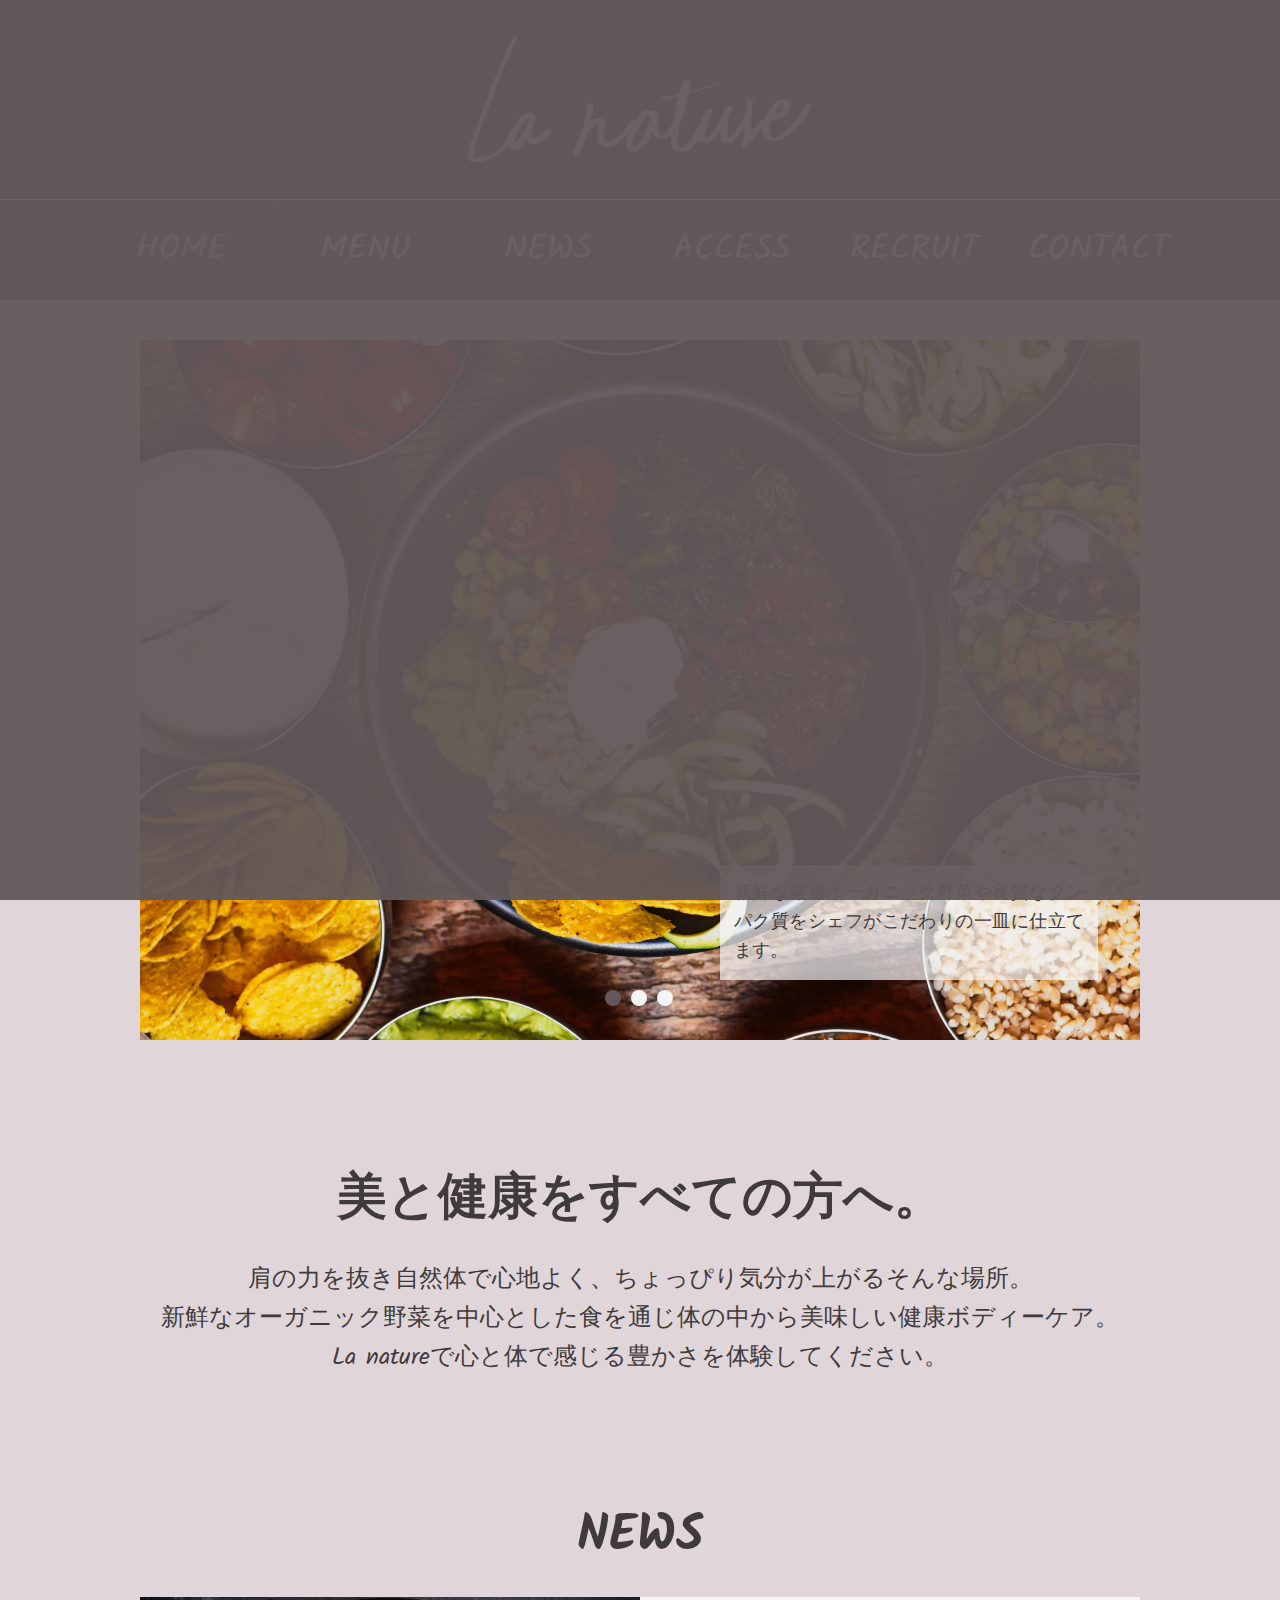
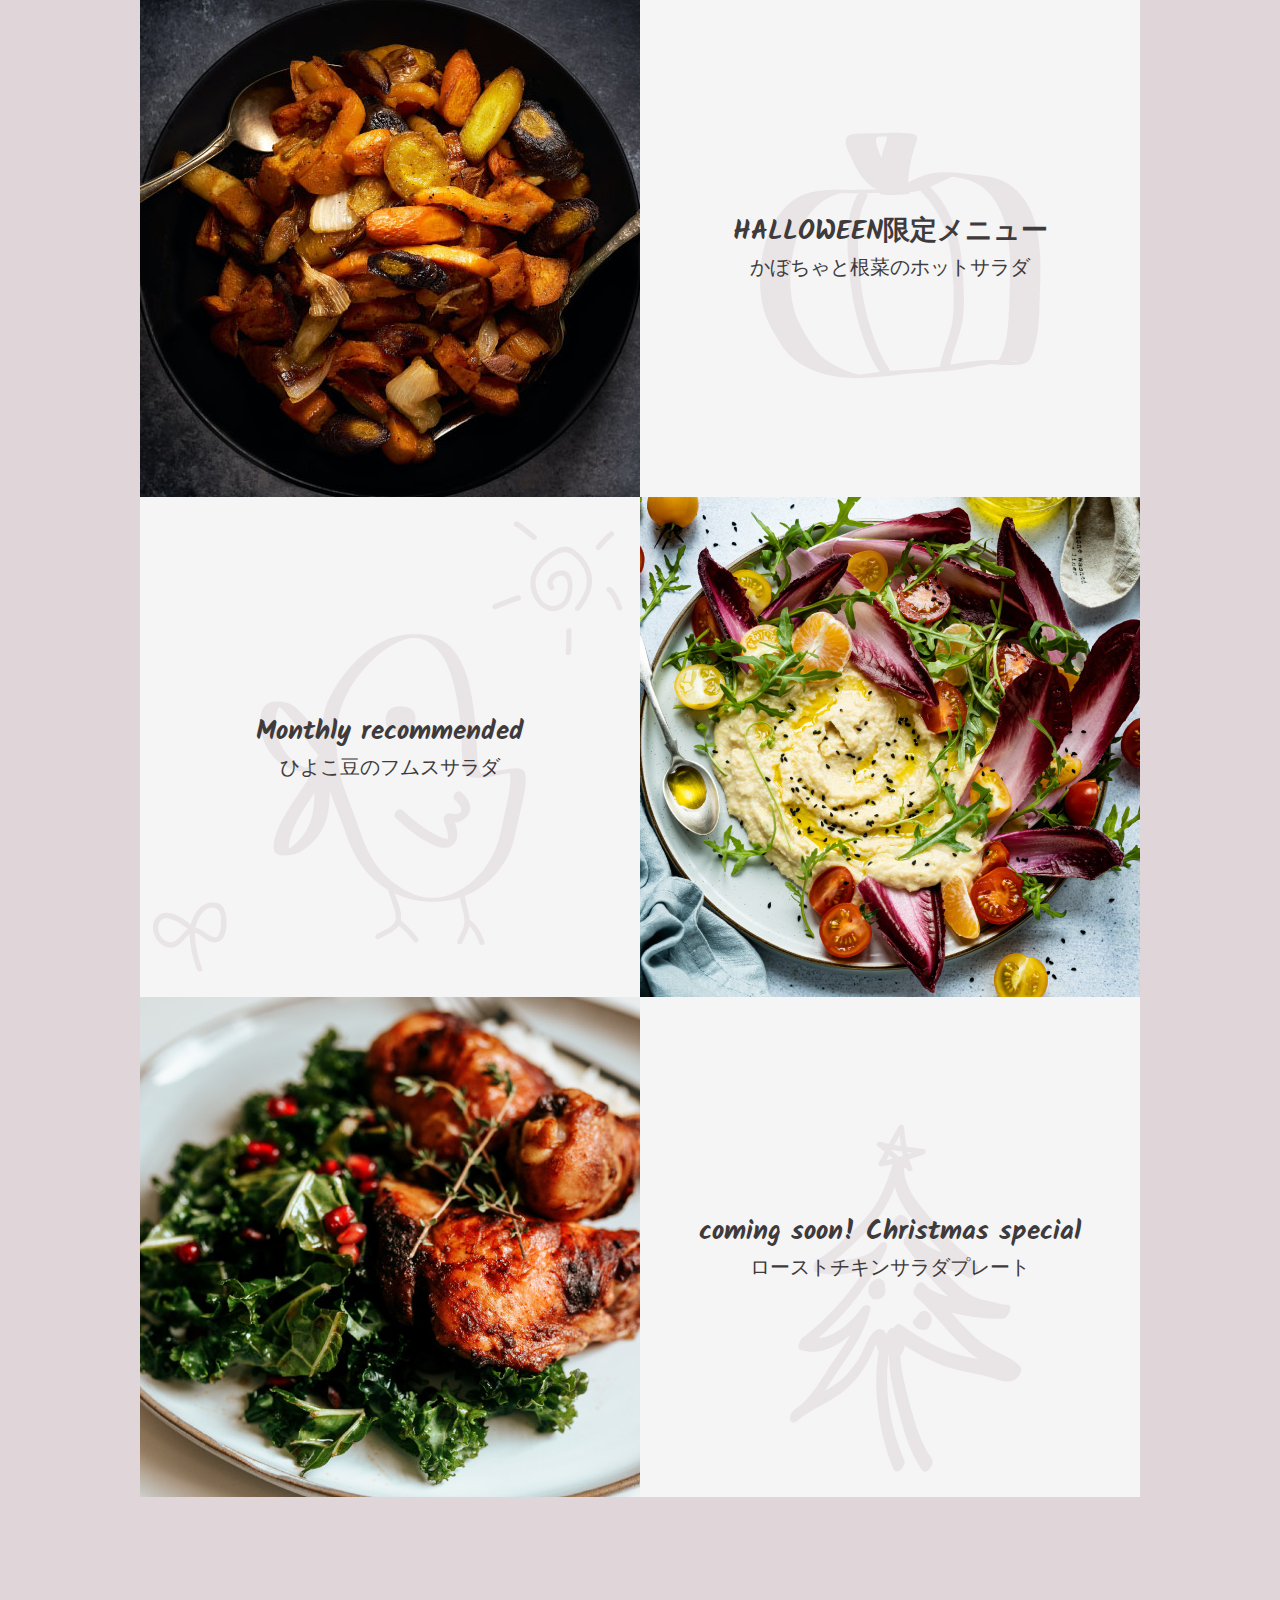
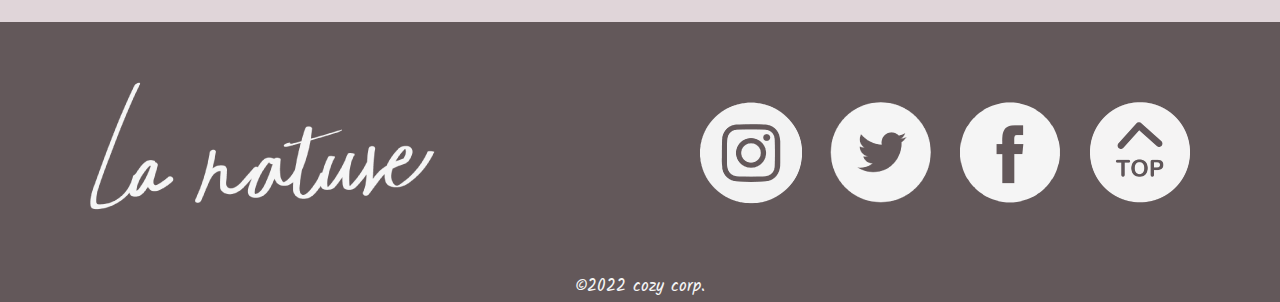
<file: index.html>
<!DOCTYPE html>
<html lang="ja">

<head>
    <meta charset="UTF-8">
    <meta name="viewport" content="width=device-width, initial-scale=1.0">
    <title>La nature</title>
    <link rel="stylesheet" href="assets/css/common.css">
    <link rel="stylesheet" href="assets/css/top.css">
    <link rel="icon" href="favicon.ico">
    <script src="assets/js/jquery-3.6.1.min.js"></script>
    <script src="assets/js/common.js"></script>
    <script src="assets/js/top.js"></script>
    <!-- google fonts Kalam -->
    <link rel="preconnect" href="https://fonts.googleapis.com">
    <link rel="preconnect" href="https://fonts.gstatic.com" crossorigin>
    <link href="https://fonts.googleapis.com/css2?family=Kalam&display=swap" rel="stylesheet">
</head>

<body>
    <!--loading-->
    <div id="splash">
        <div id="splash_logo">
            <img src="assets/images/common/logo.png" alt="logo" class="fadeUp">
        </div>
    </div>

    <header>
        <div class="inner">
            <h1>
                <a href="#"><img src="assets/images/common/logo.png" alt="logo"></a>
            </h1>
        </div>
    </header>

    <!-- sticky , hamburgerbtn -->
    <div class="openbtn">
        <span></span><span></span><span></span>
    </div>
    <nav id="g_nav">
        <div class="w_inner">
            <div class="sticky">
                <ul class="ds_f">
                    <li><a href="#">HOME</a></li>
                    <li><a href="menu/index.html">MENU</a></li>
                    <li><a href="news/index.html">NEWS</a></li>
                    <li><a href="access/index.html">ACCESS</a></li>
                    <li><a href="recruit/index.html">RECRUIT</a></li>
                    <li><a href="contact/index.html">CONTACT</a></li>
                </ul>
            </div>
        </div>
    </nav>
    <!-- ここまで共通 -->

    <!-- index.html -->
    <main>
        <div class="inner">
            <!-- main_visual -->
            <div class="main_visual">

                <!-- slide -->
                <ul class="slide">
                    <li>
                        <img src="assets/images/top/mv01.jpg" alt="mainVisual1">
                        <p>新鮮な厳選オーガニック野菜や良質なタンパク質をシェフがこだわりの一皿に仕立てます。</p>
                    </li>
                    <li>
                        <img src="assets/images/top/mv02.jpg" alt="mainVisual2">
                        <p>いつもより少しゆっくりと時間が流れる空間で自然のおいしさを感じる。</p>
                    </li>
                    <li>
                        <img src="assets/images/top/mv03.jpg" alt="mainVisual3">
                        <p>全国各地の契約農家から毎日届く新鮮なオーガニック野菜を畑からテーブルへお届けします。</p>
                    </li>
                </ul>

            </div>

            <!-- button -->
            <div class="mv_btn">
                <ul class="ds_f">
                    <li><a href="" class="slide_btn">1</a></li>
                    <li><a href="">2</a></li>
                    <li><a href="">3</a></li>
                </ul>
            </div>

            <!--スローガン追記-->
            <div class="slogan">
                <h2>
                    美と健康をすべての方へ。</h2>
                <p>肩の力を抜き自然体で心地よく、ちょっぴり気分が上がるそんな場所。<br>
                    新鮮なオーガニック野菜を中心とした食を通じ体の中から美味しい健康ボディーケア。<br>
                    La natureで心と体で感じる豊かさを体験してください。</p>
            </div>

            <!-- news -->
            <h2>NEWS</h2>

            <!-- news1 -->
            <div class="top_section">
                <a href="news/index.html#news1" class="top_box1 ds_f">
                    <img src="assets/images/top/news01.jpg" alt="helloween">
                    <div class="top_news top_news1">
                        <article>
                            <h3>HALLOWEEN限定メニュー</h3>
                            <p>かぼちゃと根菜のホットサラダ</p>
                        </article>
                    </div>
                </a>
            </div>

            <!-- news2 -->
            <div class="top_section reverse">
                <a href="news/index.html#news2" class="top_box2 ds_f">
                    <div class="top_news top_news2">
                        <article>
                            <h3>Monthly recommended</h3>
                            <p>ひよこ豆のフムスサラダ</p>
                        </article>
                    </div>
                    <img src="assets/images/top/news02.jpg" alt="recommended">
                </a>
            </div>

            <!-- news3 -->
            <div class="top_section ds_f">
                <a href="news/index.html#news3" class="top_box3 ds_f">
                    <img src="assets/images/top/news03.jpg" alt="christmas">
                    <div class="top_news top_news3">
                        <article>
                            <h3>coming soon! Christmas special</h3>
                            <p>ローストチキンサラダプレート</p>
                        </article>
                    </div>
                </a>
            </div>

        </div>
    </main>

    <!-- ここから共通 -->
    <footer>
        <div class="w_inner">
            <div class="f_nav ds_f jc_sb">
                <div class="f_logo">
                    <a href="#"><img src="assets/images/common/logo.png" alt="logo"></a>
                </div>

                <ul class="sns ds_f">
                    <li><a href="https://www.instagram.com/" target="_blank"><img
                                src="assets/images/common/instagram.png" alt="instagram"></a></li>
                    <li><a href="https://twitter.com/" target="_blank"><img src="assets/images/common/twitter.png"
                                alt="twitter"></a></li>
                    <li><a href="https://www.facebook.com/" target="_blank"><img src="assets/images/common/facebook.png"
                                alt="facebook"></a></li>
                    <li><a href="#"><img src="assets/images/common/totop.png" alt="totop"></a></li>
                </ul>
            </div>
            <p><small>&copy;2022 cozy corp.</small></p>
        </div>
    </footer>
</body>

</html>
</file>
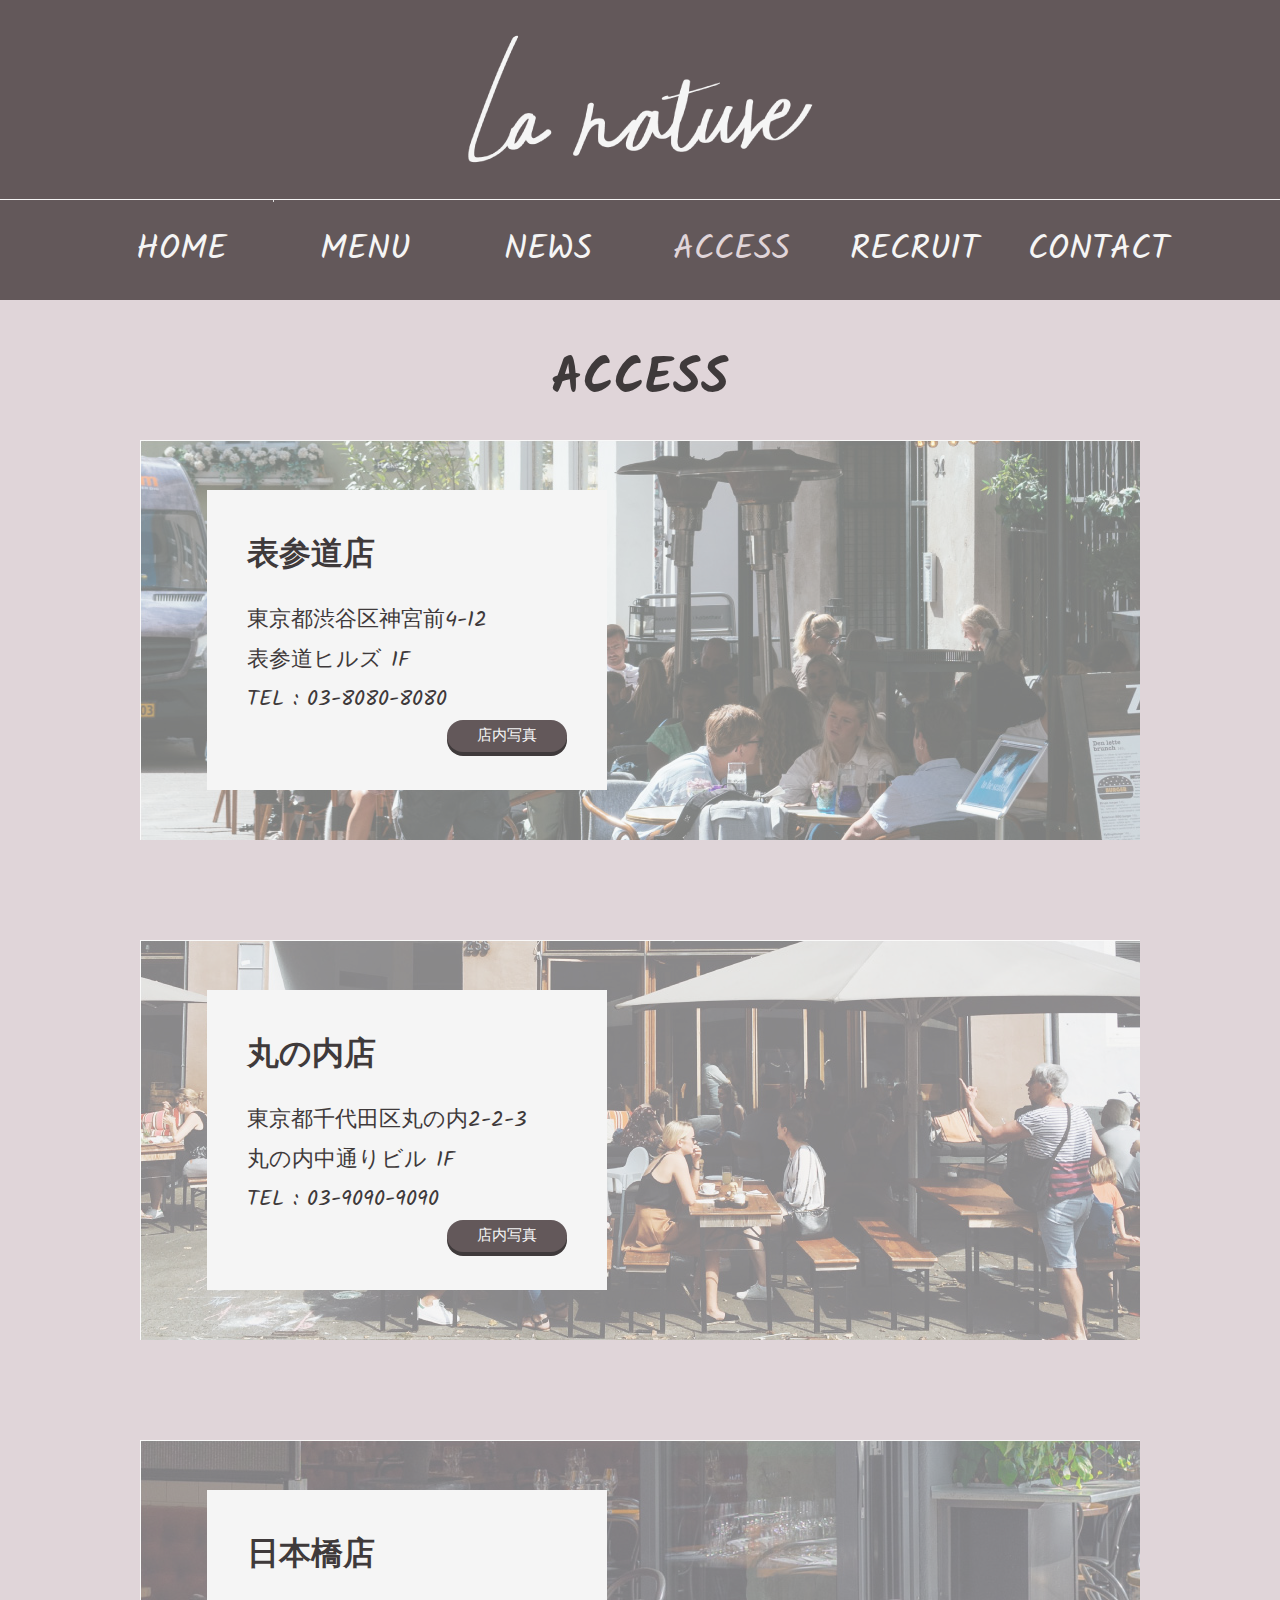
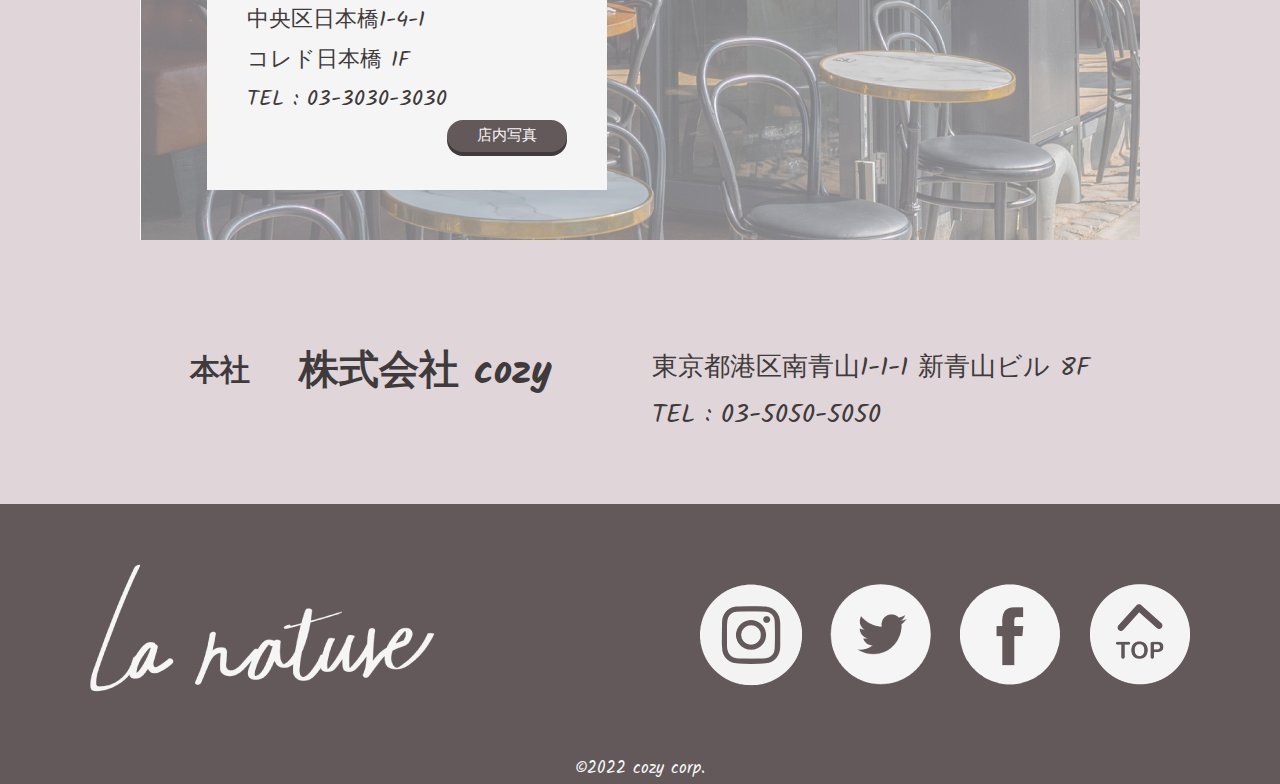
<file: access/index.html>
<!DOCTYPE html>
<html lang="ja">

<head>
    <meta charset="UTF-8">
    <meta name="viewport" content="width=device-width, initial-scale=1.0">
    <title>ACCESS | La nature</title>
    <link rel="stylesheet" href="../assets/css/common.css">
    <link rel="stylesheet" href="../assets/css/access.css">
    <link rel="icon" href="../favicon.ico">
    <script src="../assets/js/jquery-3.6.1.min.js"></script>
    <script src="../assets/js/common.js"></script>
    <script src="../assets/js/access.js"></script>
    <!-- google fonts Kalam -->
    <link rel="preconnect" href="https://fonts.googleapis.com">
    <link rel="preconnect" href="https://fonts.gstatic.com" crossorigin>
    <link href="https://fonts.googleapis.com/css2?family=Kalam&display=swap" rel="stylesheet">
</head>

<body>
    <header>
        <div class="inner">
            <h1>
                <a href="../index.html"><img src="../assets/images/common/logo.png" alt="logo"></a>
            </h1>
        </div>
    </header>

    <!-- sticky , hamburgerbtn -->
    <div class="openbtn">
        <span></span><span></span><span></span>
    </div>
    <nav id="g_nav">
        <div class="w_inner">
            <div class="sticky">
                <ul class="ds_f">
                    <li><a href="../index.html">HOME</a></li>
                    <li><a href="../menu/index.html">MENU</a></li>
                    <li><a href="../news/index.html">NEWS</a></li>
                    <li><a href="#">ACCESS</a></li>
                    <li><a href="../recruit/index.html">RECRUIT</a></li>
                    <li><a href="../contact/index.html">CONTACT</a></li>
                </ul>
            </div>
        </div>
    </nav>
    <!-- ここまで共通 -->

    <!-- access.html -->
    <main>
        <div class="inner">
            <h2 id="title">ACCESS</h2>

            <!-- 表参道店 -->
            <div class="shop_info shop1">
                <section class="ds_f">
                    <div class="address">
                        <h3 class="shop_name">表参道店</h3>
                        <address>東京都渋谷区神宮前4-12 <br>
                            表参道ヒルズ 1F <br>
                            
                           TEL : <a tabindex="-1">03-8080-8080</a></address>
                        <a class="photo_btn pushdown"
                            href="../assets/images/access/omotesando02.jpg"><span>店内写真</span></a>
                    </div>
                    <div class="map">
                        <iframe
                            src="https://www.google.com/maps/embed?pb=!1m18!1m12!1m3!1d3241.3748397494032!2d139.70322882523243!3d35.667771284261576!2m3!1f0!2f0!3f0!3m2!1i1024!2i768!4f13.1!3m3!1m2!1s0x60188ca182a31e0b%3A0x99d7a9865079f0a5!2z6KGo5Y-C6YGT44OS44Or44K6!5e0!3m2!1sja!2sjp!4v1664783750587!5m2!1sja!2sjp"
                            width="400" height="300" style="border:0;" allowfullscreen="" loading="lazy"
                            referrerpolicy="no-referrer-when-downgrade"></iframe>
                    </div>
                </section>
            </div>

            <!-- 丸の内店 -->
            <div class="shop_info shop2">
                <section class="ds_f">
                    <div class="address">
                        <h3 class="shop_name">丸の内店</h3>
                        <address>東京都千代田区丸の内2-2-3 <br>
                            丸の内中通りビル 1F <br>
                            TEL : <a tabindex="-1">03-9090-9090</a></address>
                        <a class="photo_btn pushdown"
                            href="../assets/images/access/marunouchi02.jpg"><span>店内写真</span></a>
                    </div>
                    <div class="map">
                        <iframe
                            src="https://www.google.com/maps/embed?pb=!1m18!1m12!1m3!1d3240.8733939206068!2d139.76101827657698!3d35.68011929429385!2m3!1f0!2f0!3f0!3m2!1i1024!2i768!4f13.1!3m3!1m2!1s0x60188bf9fecd8a65%3A0xed114e07b39b260c!2z5Li444Gu5YaF5Luy6YCa44KK44OT44Or!5e0!3m2!1sja!2sjp!4v1664783623214!5m2!1sja!2sjp"
                            width="400" height="300" style="border:0;" allowfullscreen="" loading="lazy"
                            referrerpolicy="no-referrer-when-downgrade"></iframe>
                    </div>
                </section>
            </div>

            <!-- 日本橋店 -->
            <div class="shop_info shop3">
                <section class="ds_f">
                    <div class="address">
                        <h3 class="shop_name">日本橋店</h3>
                        <address>中央区日本橋1-4-1 <br>
                            コレド日本橋 1F <br>
                            TEL : <a tabindex="-1">03-3030-3030</a></address>
                        <a class="photo_btn pushdown"
                            href="../assets/images/access/nihonbashi02.jpg"><span>店内写真</span></a>
                    </div>
                    <div class="map">
                        <iframe
                            src="https://www.google.com/maps/embed?pb=!1m18!1m12!1m3!1d3240.7755099087854!2d139.77242691550228!3d35.68252923750769!2m3!1f0!2f0!3f0!3m2!1i1024!2i768!4f13.1!3m3!1m2!1s0x601889564b87993f%3A0x18d6c93bdf4b5263!2z44Kz44Os44OJ5pel5pys5qmL!5e0!3m2!1sja!2sjp!4v1664783667266!5m2!1sja!2sjp"
                            width="400" height="300" style="border:0;" allowfullscreen="" loading="lazy"
                            referrerpolicy="no-referrer-when-downgrade"></iframe>
                    </div>
                </section>
            </div>

            <!-- 本社 -->
            <div class="head_office ds_f">
                <h2>本社</h2>
                <h3>株式会社 cozy</h3>
                <address>東京都港区南青山1-1-1 新青山ビル 8F <br>
                    TEL : <a tabindex="-1">03-5050-5050</a></address>
            </div>

        </div>
    </main>

    <!-- ここから共通 -->
    <footer>
        <div class="w_inner">
            <div class="f_nav ds_f jc_sb">
                <div class="f_logo">
                    <a href="../index.html"><img src="../assets/images/common/logo.png" alt="logo"></a>
                </div>

                <ul class="sns ds_f">
                    <li><a href="https://www.instagram.com/" target="_blank"><img
                                src="../assets/images/common/instagram.png" alt="instagram"></a></li>
                    <li><a href="https://twitter.com/" target="_blank"><img src="../assets/images/common/twitter.png"
                                alt="twitter"></a></li>
                    <li><a href="https://www.facebook.com/" target="_blank"><img
                                src="../assets/images/common/facebook.png" alt="facebook"></a></li>
                    <li><a href="#"><img src="../assets/images/common/totop.png" alt="totop"></a></li>
                </ul>
            </div>
            <p><small>&copy;2022 cozy corp.</small></p>
        </div>
    </footer>
</body>

</html>
</file>
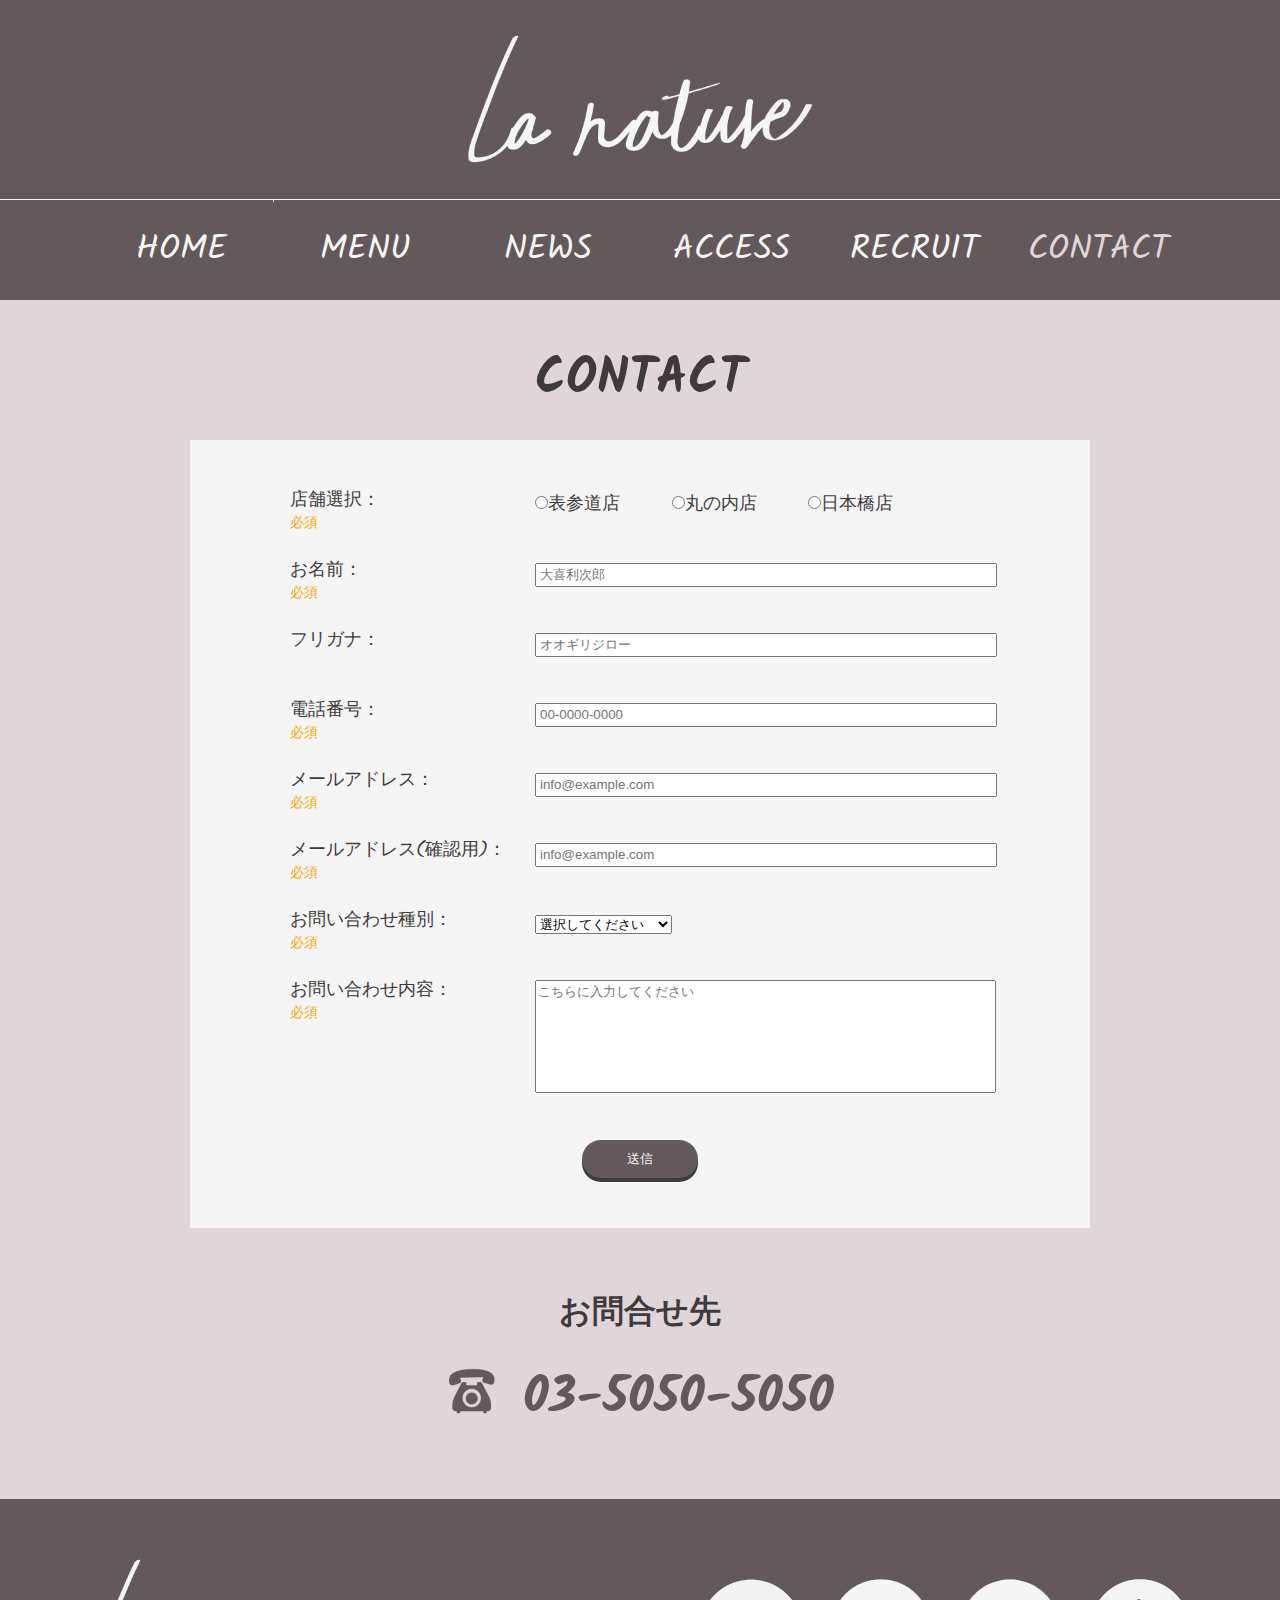
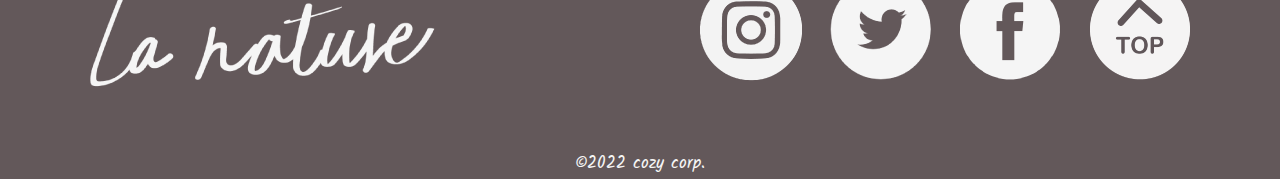
<file: contact/index.html>
<!DOCTYPE html>
<html lang="ja">

<head>
  <meta charset="UTF-8">
  <meta name="viewport" content="width=device-width, initial-scale=1.0">
  <title>CONTACT | La nature</title>
  <link rel="stylesheet" href="../assets/css/common.css">
  <link rel="stylesheet" href="../assets/css/contact.css">
  <link rel="icon" href="../favicon.ico">
  <script src="../assets/js/jquery-3.6.1.min.js"></script>
  <script src="../assets/js/common.js"></script>
  <script src="../assets/js/contact.js"></script>
  <!-- google fonts Kalam -->
  <link rel="preconnect" href="https://fonts.googleapis.com">
  <link rel="preconnect" href="https://fonts.gstatic.com" crossorigin>
  <link href="https://fonts.googleapis.com/css2?family=Kalam&display=swap" rel="stylesheet">
</head>

<body>
  <header>
    <div class="inner">
      <h1>
        <a href="../index.html"><img src="../assets/images/common/logo.png" alt="logo"></a>
      </h1>
    </div>
  </header>

  <!-- sticky , hamburgerbtn -->
  <div class="openbtn">
    <span></span><span></span><span></span>
  </div>
  <nav id="g_nav">
    <div class="w_inner">
      <div class="sticky">
        <ul class="ds_f">
          <li><a href="../index.html">HOME</a></li>
          <li><a href="../menu/index.html">MENU</a></li>
          <li><a href="../news/index.html">NEWS</a></li>
          <li><a href="../access/index.html">ACCESS</a></li>
          <li><a href="../recruit/index.html">RECRUIT</a></li>
          <li><a href="#">CONTACT</a></li>
        </ul>
      </div>
    </div>
  </nav>
  <!-- ここまで共通 -->

  <!-- contact/index.html -->
  <main>
    <div class="inner">

      <h2>CONTACT</h2>
      <form action="program.php" method="POST">
        <div class="contact">

          <!--radio-->
          <div id="radio_section">
            <dl>
              <dt>店舗選択：<br><span>必須</span></dt>
              <dd class="a ds_f">
                <label><input type="radio" name="shop" value="表参道店">表参道店</label>
                <label><input type="radio" name="shop" value="丸の内店">丸の内店</label>
                <label><input type="radio" name="shop" value="日本橋店">日本橋店</label>
              </dd>
              <dd class="alert">選択してください</dd>
            </dl>
          </div>


          <!--1行入力-->
          <div id="name_section">
            <dl>
              <dt>お名前：<br><span>必須</span></dt>
              <dd><input type="text" name="NAME" id="name" placeholder="大喜利次郎"></dd>
              <dd class="alert">入力してください</dd>
            </dl>
          </div>

          <div id="kana_section">
            <dl>
              <dt>フリガナ：</dt>
              <dd><input type="text" name="KANA" id="kana" placeholder="オオギリジロー"></dd>
            </dl>
          </div>

          <div id="tel_section">
            <dl>
              <dt>電話番号：<br><span>必須</span></dt>
              <dd><input type="tel" name="TEL" id="tel" placeholder="00-0000-0000"></dd>
              <dd class="alert">入力してください</dd>
            </dl>
          </div>

          <div id="email_section">
            <dl>
              <dt>メールアドレス：<br><span>必須</span></dt>
              <dd><input type="email" name="EMAIL" id="email" placeholder="info@example.com"></dd>
              <dd class="alert">入力してください</dd>
            </dl>
          </div>

          <div id="emailchk_section">
            <dl>
              <dt>メールアドレス(確認用)：<br><span>必須</span></dt>
              <dd><input type="email" name="EMAIL" id="emailchk" placeholder="info@example.com"></dd>
              <dd class="alert">入力してください</dd>
            </dl>
          </div>


          <!--選択-->
          <div id="select_section">
            <dl>
              <dt>お問い合わせ種別：<br><span>必須</span></dt>
              <dd><select name="messageType">
                  <option value="選択してください">選択してください</option>
                  <option value="お店について">お店について</option>
                  <option value="メニューについて">メニューについて</option>
                  <option value="その他">その他</option>
                </select>
              </dd>
              <dd class="alert">選択してください</dd>
            </dl>
          </div>

          <!--自由入力欄-->
          <div id="textarea_section">
            <dl>
              <dt>お問い合わせ内容：<br><span>必須</span></dt>
              <dd><textarea name="message" cols="30" rows="15" placeholder="こちらに入力してください"></textarea></dd>
              <dd class="alert">入力してください</dd>
            </dl>

            <!--送信ボタン-->
            <div class="submit_width">
              <p href="#" class="form_btn pushdown">
                <input type="submit" value="送信">
              </p>
            </div>
          </div>
        </div>
        <!--.contact　ここまで-->
      </form>

      <div class="telephone">
        <h2>お問合せ先</h2>
        <p><img src="../assets/images/contact/phone_off.png" alt="telephone"> <a tabindex="-1">03-5050-5050</a></p>
      </div>

    </div>
  </main>

  <!-- ここから共通 -->
  <footer>
    <div class="w_inner">
      <div class="f_nav ds_f jc_sb">
        <div class="f_logo">
          <a href="../index.html"><img src="../assets/images/common/logo.png" alt="logo"></a>
        </div>

        <ul class="sns ds_f">
          <li><a href="https://www.instagram.com/" target="_blank"><img src="../assets/images/common/instagram.png" alt="instagram"></a>
          </li>
          <li><a href="https://twitter.com/" target="_blank"><img src="../assets/images/common/twitter.png" alt="twitter"></a>
          </li>
          <li><a href="https://www.facebook.com/" target="_blank"><img src="../assets/images/common/facebook.png" alt="facebook"></a>
          </li>
          <li><a href="#"><img src="../assets/images/common/totop.png" alt="totop"></a></li>
        </ul>
      </div>
      <p><small>&copy;2022 cozy corp.</small></p>
    </div>
  </footer>
</body>

</html>
</file>
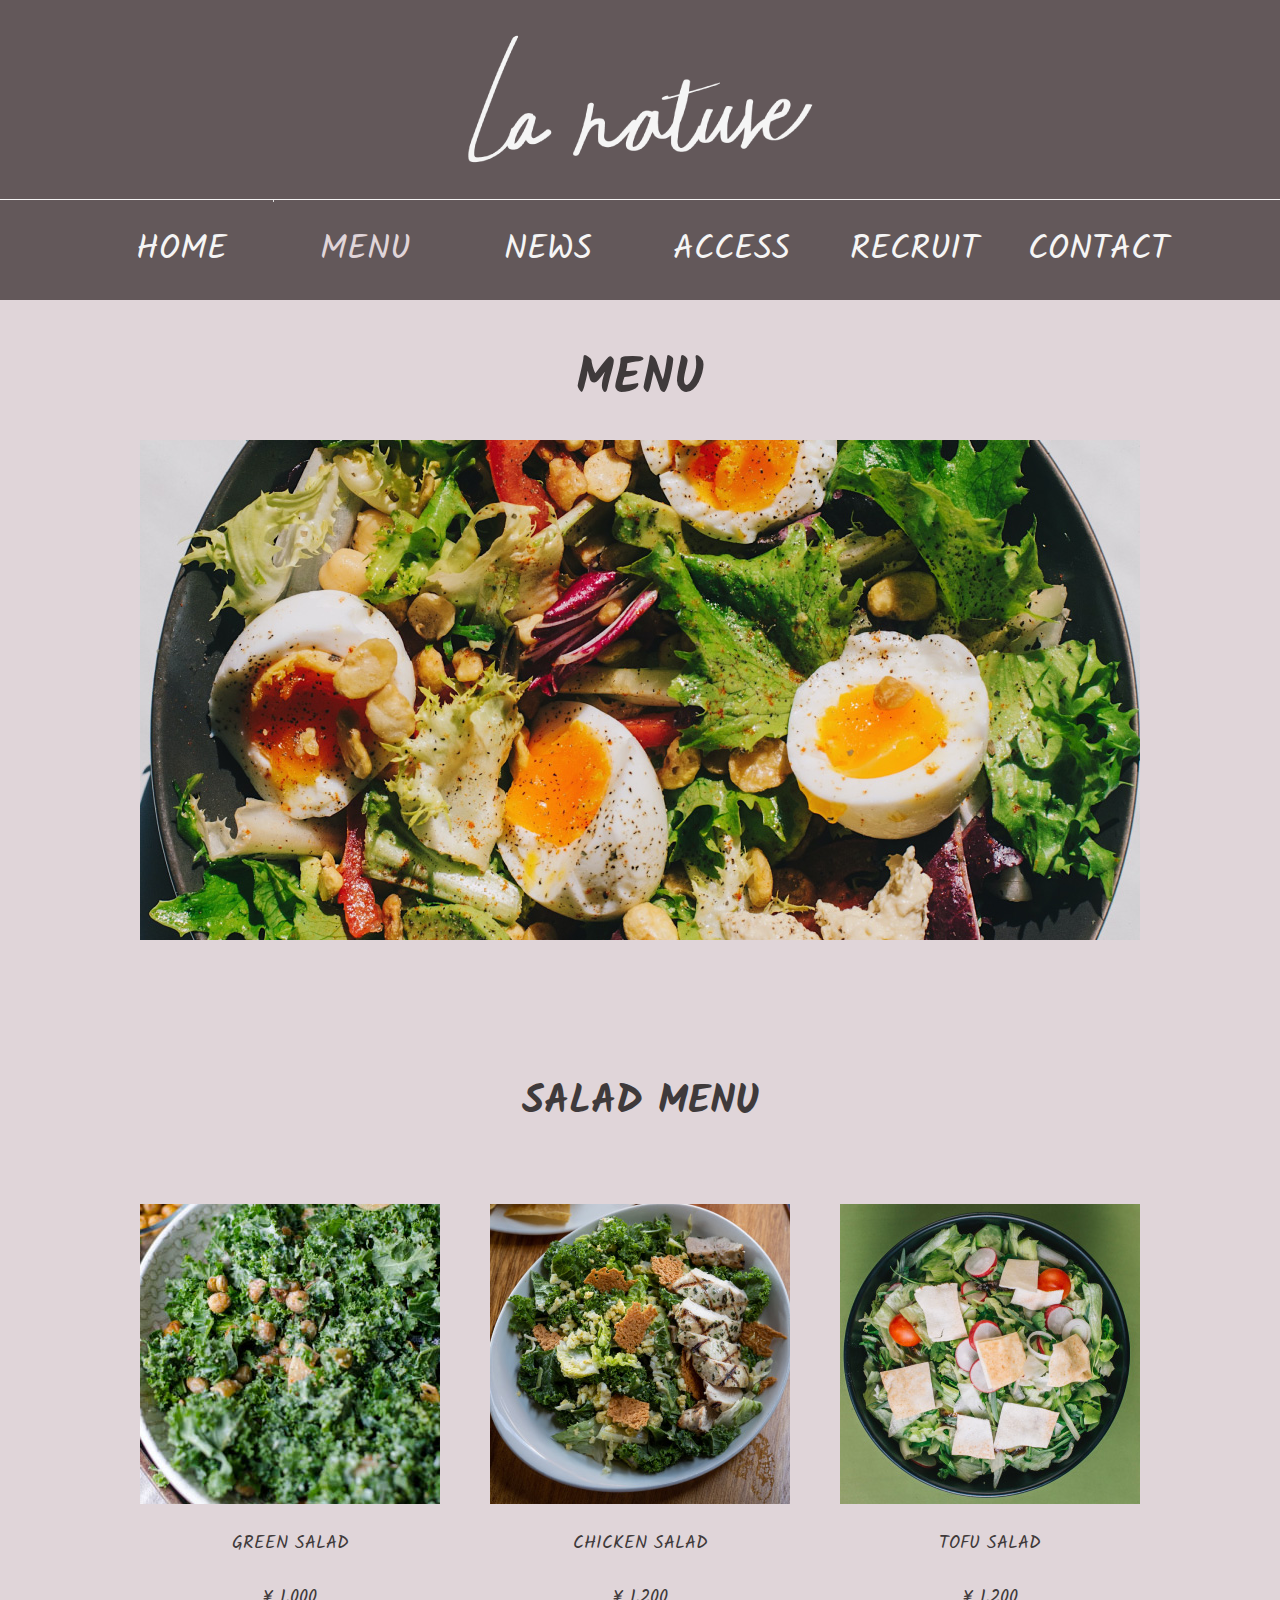
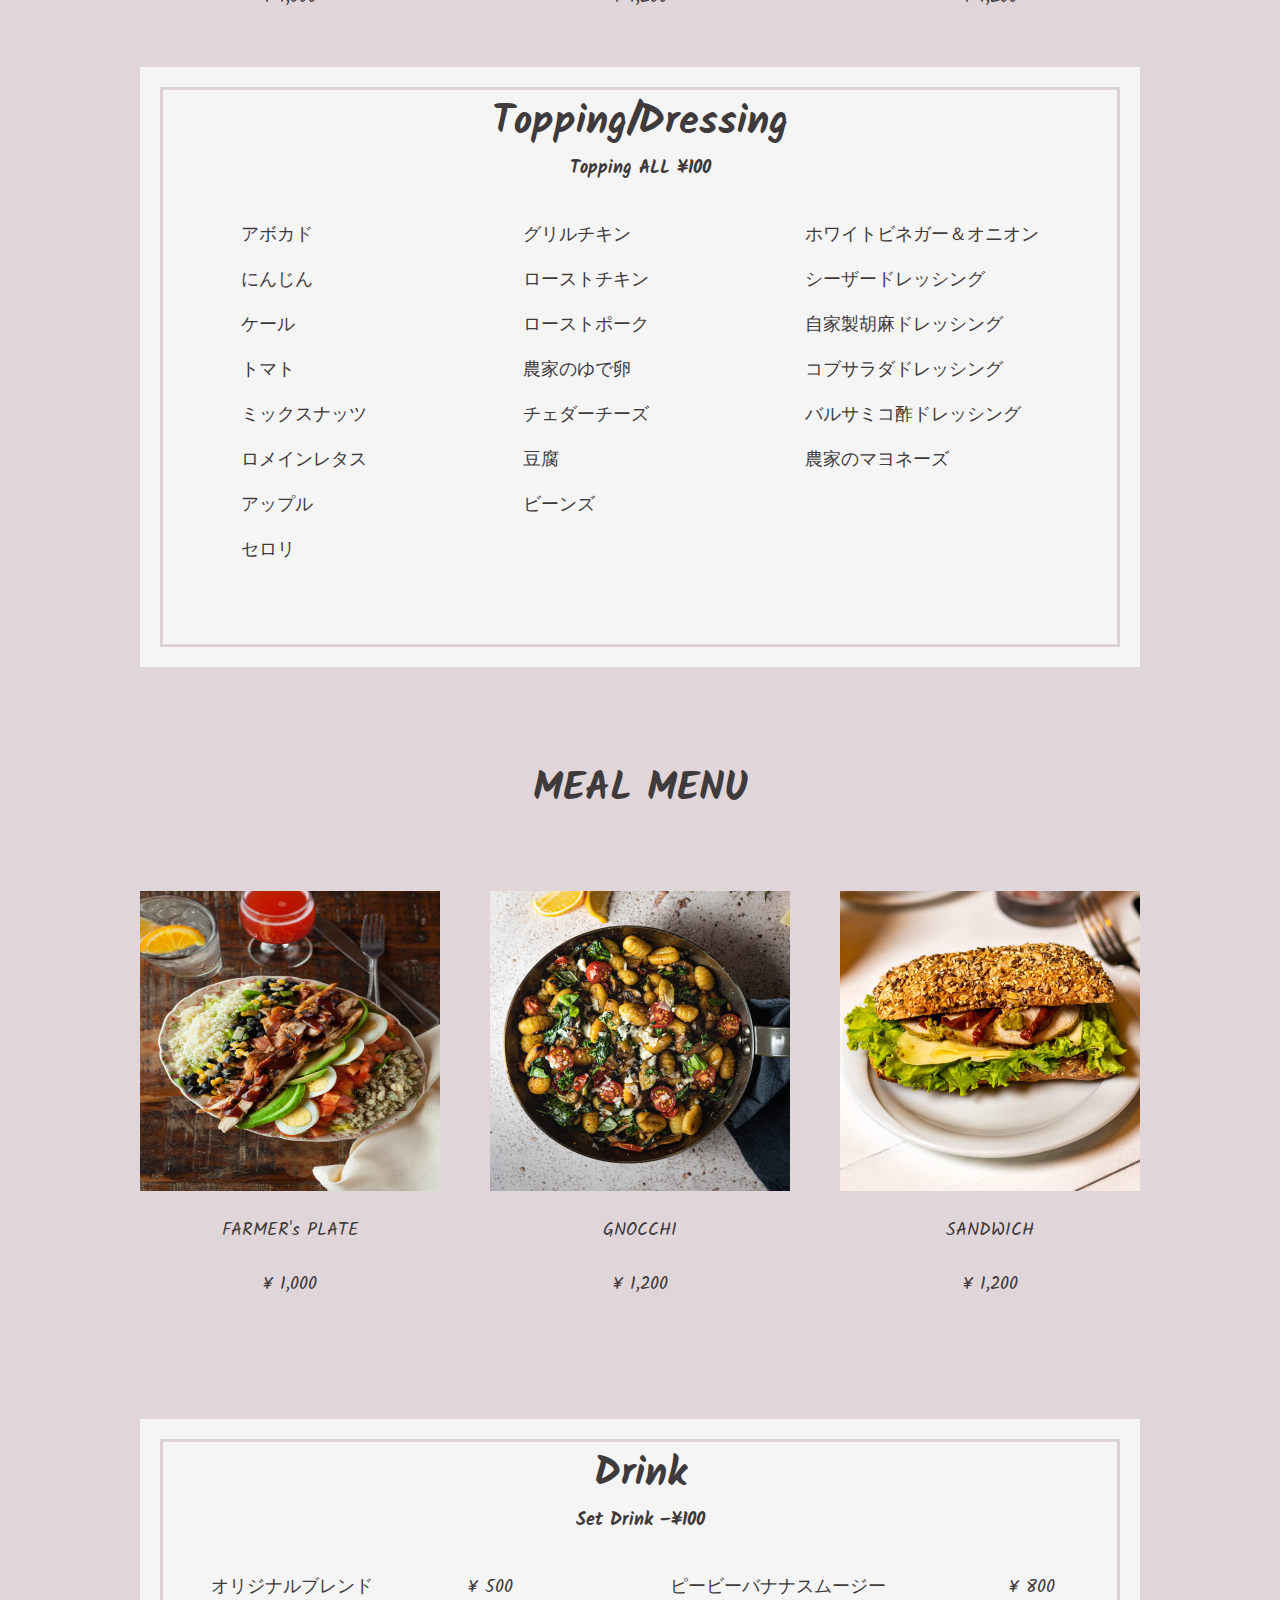
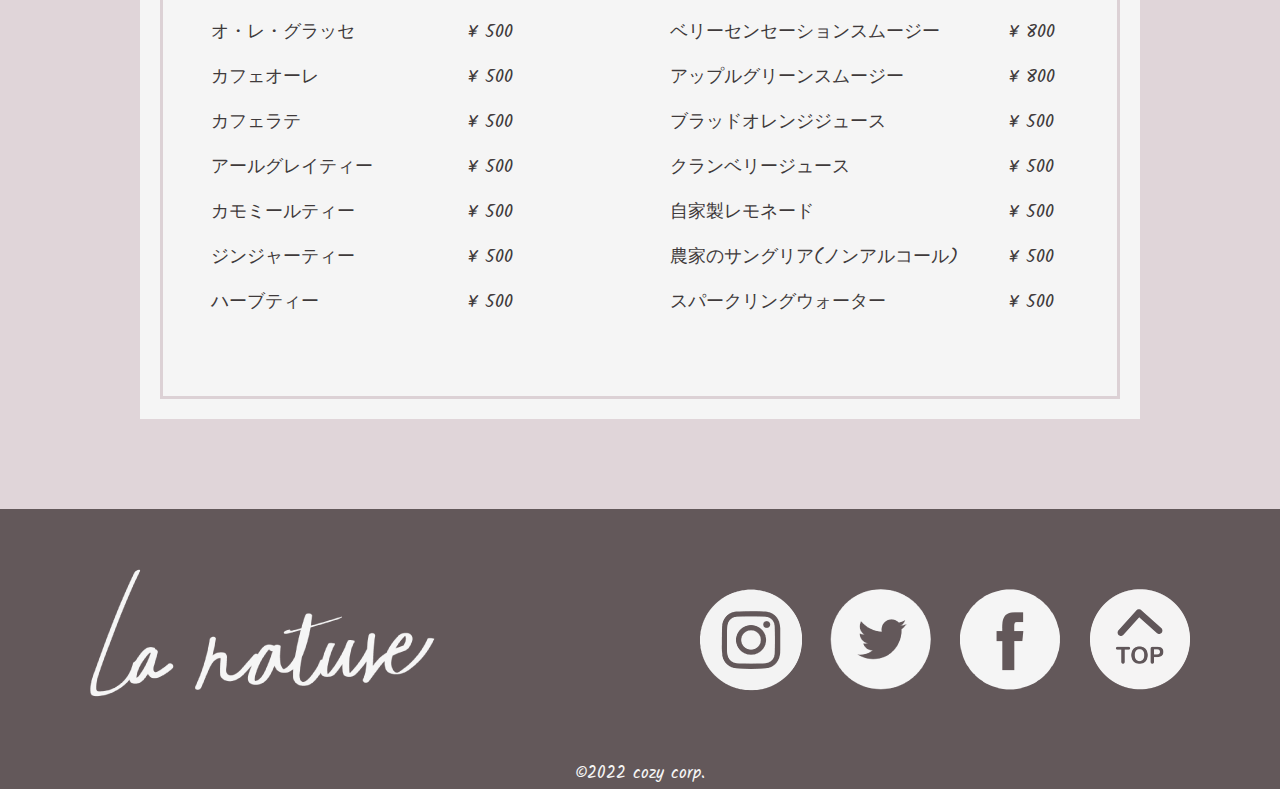
<file: menu/index.html>
<!DOCTYPE html>
<html lang="ja">

<head>
    <meta charset="UTF-8">
    <meta name="viewport" content="width=device-width, initial-scale=1.0">
    <title>MENU | La nature</title>
    <link rel="stylesheet" href="../assets/css/common.css">
    <link rel="stylesheet" href="../assets/css/menu.css">
    <link rel="icon" href="../favicon.ico">
    <script src="../assets/js/jquery-3.6.1.min.js"></script>
    <script src="../assets/js/common.js"></script>
    <!--google fonts kalam-->
    <link rel="preconnect" href="https://fonts.googleapis.com">
    <link rel="preconnect" href="https://fonts.gstatic.com" crossorigin>
    <link href="https://fonts.googleapis.com/css2?family=Kalam&display=swap" rel="stylesheet">
</head>

<body>
    <header>
        <div class="inner">
            <h1>
                <a href="../index.html"><img src="../assets/images/common/logo.png" alt="logo"></a>
            </h1>
        </div>

    </header>

    <!-- sticky , hamburgerbtn -->
    <div class="openbtn">
        <span></span><span></span><span></span>
    </div>
    <nav id="g_nav">
        <div class="w_inner">
            <div class="sticky">
                <ul class="ds_f">
                    <li><a href="../index.html">HOME</a></li>
                    <li><a href="#">MENU</a></li>
                    <li><a href="../news/index.html">NEWS</a></li>
                    <li><a href="../access/index.html">ACCESS</a></li>
                    <li><a href="../recruit/index.html">RECRUIT</a></li>
                    <li><a href="../contact/index.html">CONTACT</a></li>
                </ul>
            </div>
        </div>
    </nav>
    <!-- ここまで共通 -->

    <main>
        <div class="inner">
            <h2>MENU</h2>

            <p class="egg"><img src="../assets/images/menu/menu_mv.jpg" alt="main visual"></p>

            <!-- salad manu -->
            <h3>SALAD MENU</h3>

            <div class="ds_f jc_sb">
                <section class="salad_menu">
                    <h4><img src="../assets/images/menu/menu01.jpg" alt="salad01"></h4>
                    <p class="meal_name">GREEN SALAD</p>
                    <p>&yen; 1,000</p>
                </section>

                <section class="salad_menu">
                    <h4><img src="../assets/images/menu/menu02.jpg" alt="salad02"></h4>
                    <p class="meal_name">CHICKEN SALAD</p>
                    <p>&yen; 1,200</p>
                </section>

                <section class="salad_menu">
                    <h4><img src="../assets/images/menu/menu03.jpg" alt="salad03"></h4>
                    <p class="meal_name">TOFU SALAD</p>
                    <p>&yen; 1,200</p>
                </section>
            </div>
            <div class="box">
                <div class="small_box">
                    <h5 class="topping">Topping/Dressing</h5>
                    <p class="topping_price">Topping ALL &yen;100</p>

                    <div class="ds_f jc_sa">
                        <p class="sp_topping">vegetable</p>
                        <div class="topping_content sp_flex">
                            <div class="sp">
                                <p>アボカド</p>
                                <p>にんじん</p>
                                <p>ケール</p>
                                <p>トマト</p>
                            </div>
                            <div class="sp">
                                <p>ミックスナッツ</p>
                                <p>ロメインレタス</p>
                                <p>アップル</p>
                                <p>セロリ</p>
                            </div>
                        </div>

                        <p class="sp_topping">protein</p>
                        <div class="topping_content sp_flex">
                            <div class="sp">
                                <p>グリルチキン</p>
                                <p>ローストチキン</p>
                                <p>ローストポーク</p>
                                <p>農家のゆで卵</p>
                            </div>
                            <div class="sp">
                                <p>チェダーチーズ</p>
                                <p>豆腐</p>
                                <p>ビーンズ</p>
                            </div>
                        </div>

                        <p class="sp_topping">dressing</p>
                        <div class="topping_content">
                            <div class="sp">
                                <p>ホワイトビネガー＆オニオン</p>
                                <p>シーザードレッシング</p>
                                <p>自家製胡麻ドレッシング</p>
                            </div>
                            <div class="sp">
                                <p>コブサラダドレッシング</p>
                                <p>バルサミコ酢ドレッシング</p>
                                <p>農家のマヨネーズ</p>
                            </div>
                        </div>
                    </div>
                    <!--ds_f-->

                </div>
                <!--small_box-->
            </div>
            <!--box-->

            <!-- meal menu -->
            <h3>MEAL MENU</h3>

            <div class="ds_f jc_sb">
                <section class="meal_menu">
                    <h4><img src="../assets/images/menu/menu04.jpg" alt="meal01"></h4>
                    <p class="meal_name">FARMER&apos;s PLATE</p>
                    <p>&yen; 1,000</p>
                </section>

                <section class="meal_menu">
                    <h4><img src="../assets/images/menu/menu05.jpg" alt="meal02"></h4>
                    <p class="meal_name">GNOCCHI</p>
                    <p>&yen; 1,200</p>
                </section>

                <section class="meal_menu">
                    <h4><img src="../assets/images/menu/menu06.jpg" alt="meal03"></h4>
                    <p class="meal_name">SANDWICH</p>
                    <p>&yen; 1,200</p>
                </section>
            </div>

            <!-- drink -->
            <div class="box d_box">
                <div class="small_box d_small_box">
                    <h5 class="topping">Drink</h5>
                    <p class="topping_price">Set Drink &minus;&yen;100</p>

                    <div class="ds_f jc_c">
                        <p class="sp_topping">coffee/tea</p>
                        <div class="drink_content sp_flex">
                            <div class="sp">
                                <dl class="left_drink">
                                    <dt>オリジナルブレンド</dt>
                                    <dd>&yen; 500</dd>
                                    <dt>オ・レ・グラッセ</dt>
                                    <dd>&yen; 500</dd>
                                    <dt>カフェオーレ</dt>
                                    <dd>&yen; 500</dd>
                                    <dt>カフェラテ</dt>
                                    <dd>&yen; 500</dd>
                                </dl>
                            </div>
                            <div class="sp">
                                <dl class="left_drink">
                                    <dt>アールグレイティー</dt>
                                    <dd>&yen; 500</dd>
                                    <dt>カモミールティー</dt>
                                    <dd>&yen; 500</dd>
                                    <dt>ジンジャーティー</dt>
                                    <dd>&yen; 500</dd>
                                    <dt>ハーブティー</dt>
                                    <dd>&yen; 500</dd>
                                </dl>
                            </div>
                        </div>

                        <p class="sp_topping">smoothie/juice</p>
                        <div class="drink_content">
                            <div class="sp">
                                <dl class="right_drink">
                                    <dt>ピービーバナナスムージー</dt>
                                    <dd>&yen; 800</dd>
                                    <dt>ベリーセンセーションスムージー</dt>
                                    <dd>&yen; 800</dd>
                                    <dt>アップルグリーンスムージー</dt>
                                    <dd>&yen; 800</dd>
                                </dl>
                            </div>
                            <div class="sp">
                                <dl class="right_drink">
                                    <dt>ブラッドオレンジジュース</dt>
                                    <dd>&yen; 500</dd>
                                    <dt>クランベリージュース</dt>
                                    <dd>&yen; 500</dd>
                                    <dt>自家製レモネード</dt>
                                    <dd>&yen; 500</dd>
                                    <dt>農家のサングリア(ノンアルコール)</dt>
                                    <dd>&yen; 500</dd>
                                    <dt>スパークリングウォーター</dt>
                                    <dd>&yen; 500</dd>
                                </dl>
                            </div>
                        </div>
                    </div>
                    <!--ds_f-->

                </div>
                <!--small_box-->
            </div>
            <!--box-->


        </div>
        <!-- inner -->
    </main>

    <!-- ここから共通 -->
    <footer>
        <div class="w_inner">
            <div class="f_nav ds_f jc_sb">
                <div class="f_logo">
                    <a href="../index.html"><img src="../assets/images/common/logo.png" alt="logo"></a>
                </div>

                <ul class="ds_f sns">
                    <li><a href="https://www.instagram.com/" target="_blank"><img
                                src="../assets/images/common/instagram.png" alt="instagram"></a></li>
                    <li><a href="https://www.twitter.com/" target="_blank"><img
                                src="../assets/images/common/twitter.png" alt="twitter"></a></li>
                    <li><a href="https://www.facebook.com/" target="_blank"><img
                                src="../assets/images/common/facebook.png" alt="facebook"></a></li>
                    <li><a href="#"><img src="../assets/images/common/totop.png" alt="totop"></a></li>
                </ul>
            </div>
            <p><small>&copy;2022 cozy corp.</small></p>
        </div>
    </footer>
</body>

</html>
</file>
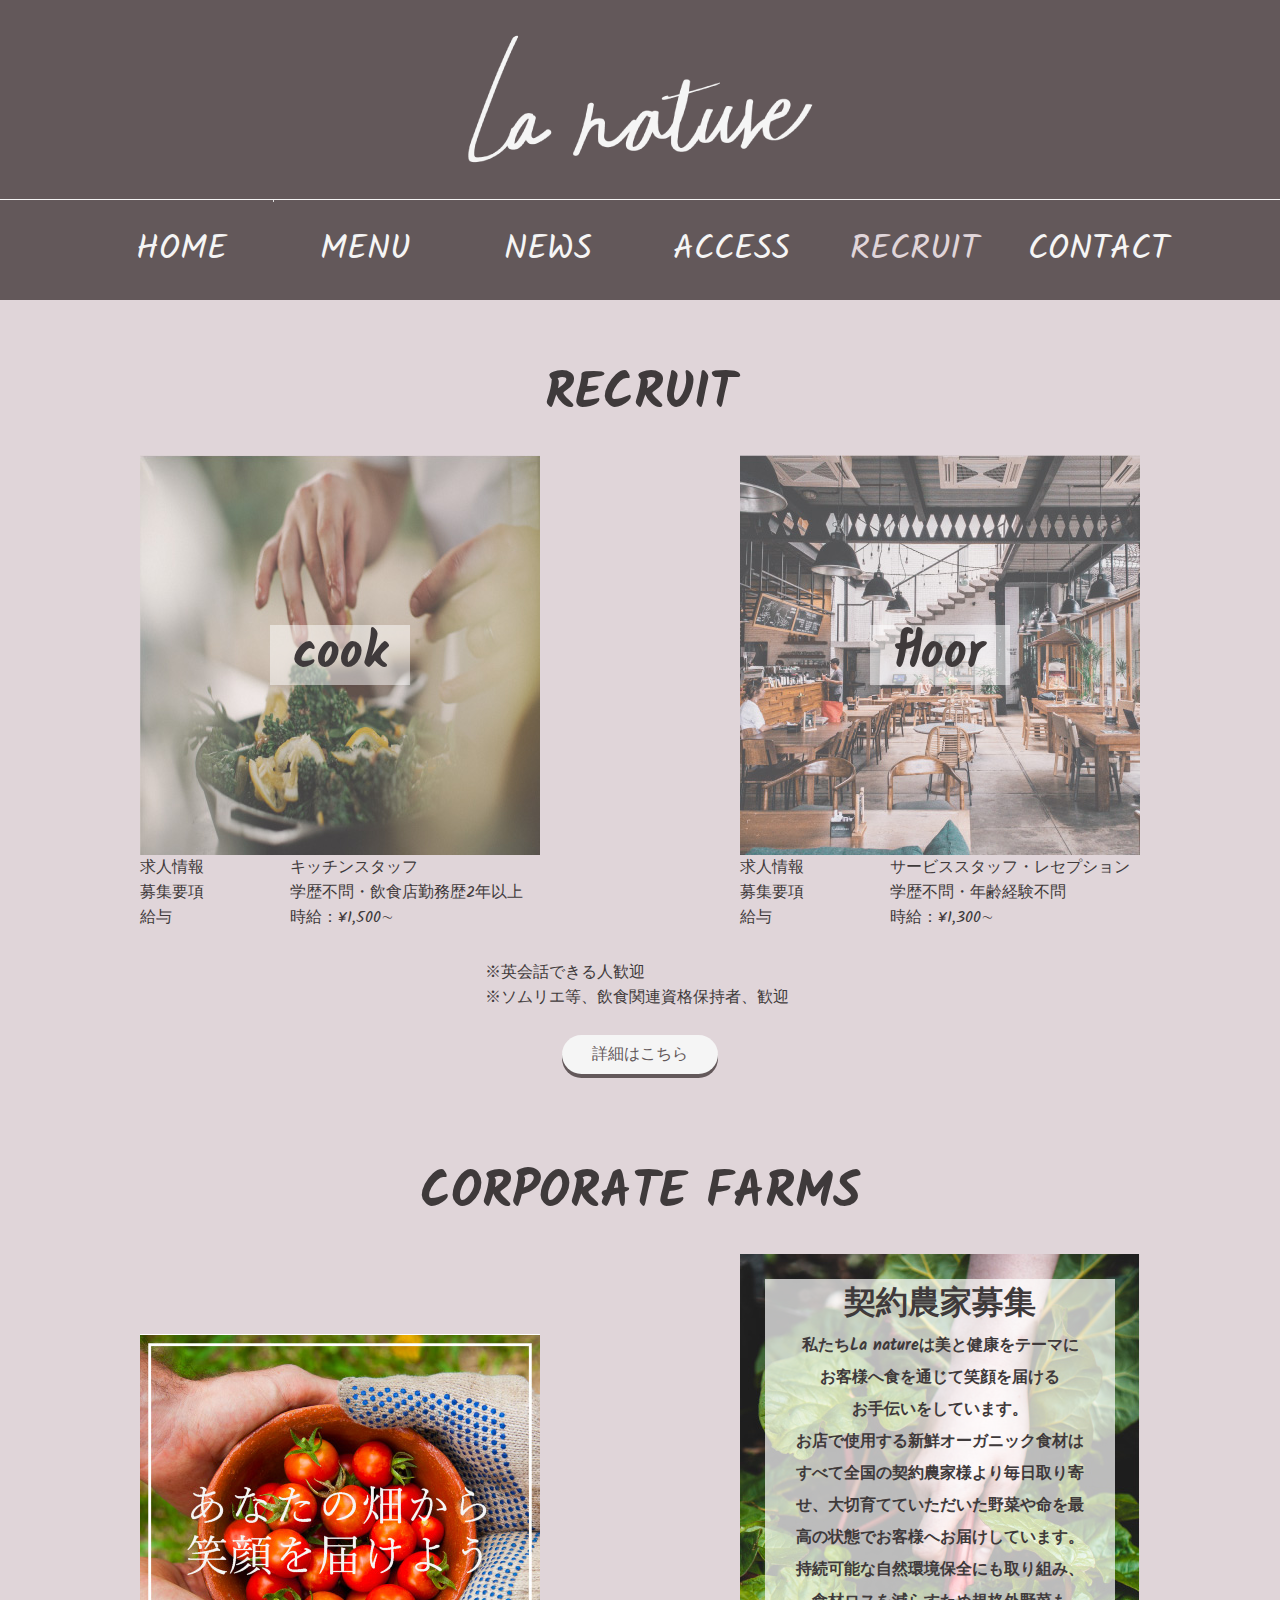
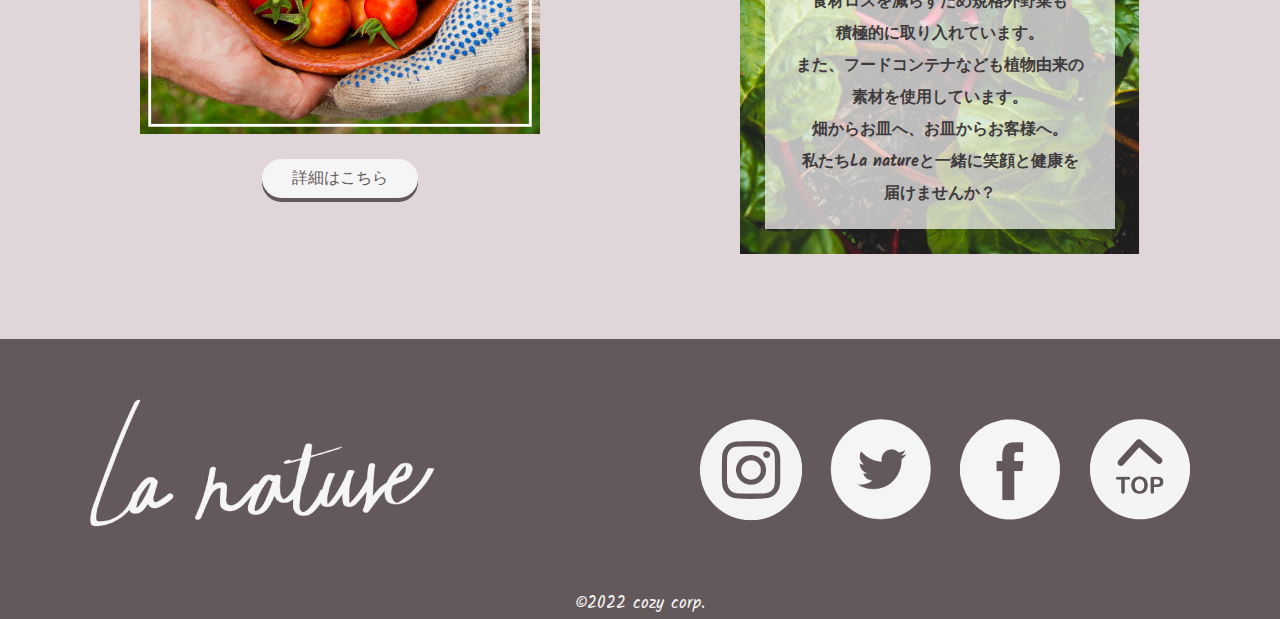
<file: recruit/index.html>
<!DOCTYPE html>
<html lang="ja">

<head>
    <meta charset="UTF-8">
    <meta name="viewport" content="width=device-width, initial-scale=1.0">
    <title>RECRUIT | La nature</title>
    <link rel="stylesheet" href="../assets/css/common.css">
    <link rel="stylesheet" href="../assets/css/recruit.css">
    <link rel="icon" href="../favicon.ico">
    <script src="../assets/js/jquery-3.6.1.min.js"></script>
    <script src="../assets/js/common.js"></script>
    <!-- google fonts Kalam -->
    <link rel="preconnect" href="https://fonts.googleapis.com">
    <link rel="preconnect" href="https://fonts.gstatic.com" crossorigin>
    <link href="https://fonts.googleapis.com/css2?family=Kalam&display=swap" rel="stylesheet">
</head>

<body>
    <header>
        <div class="inner">
            <h1>
                <a href="../index.html"><img src="../assets/images/common/logo.png" alt="logo"></a>
            </h1>
        </div>
    </header>

    <!-- sticky , hamburgerbtn -->
    <div class="openbtn">
        <span></span><span></span><span></span>
    </div>
    <nav id="g_nav">
        <div class="w_inner">
            <div class="sticky">
                <ul class="ds_f">
                    <li><a href="../index.html">HOME</a></li>
                    <li><a href="../menu/index.html">MENU</a></li>
                    <li><a href="../news/index.html">NEWS</a></li>
                    <li><a href="../access/index.html">ACCESS</a></li>
                    <li><a href="#">RECRUIT</a></li>
                    <li><a href="../contact/index.html">CONTACT</a></li>
                </ul>
            </div>
        </div>
    </nav>

    <main>
        <div class="inner">

            <h2>RECRUIT</h2>

            <div class="ds_f jc_sb info_box">
                <section>
                    <div class="cook_bg">
                        <div class="tablecell">
                            <h3 class="recruit_info">cook</h3>
                        </div>
                    </div>
                    <dl>
                        <dt>求人情報</dt>
                        <dd>キッチンスタッフ</dd>
                        <dt>募集要項</dt>
                        <dd>学歴不問・飲食店勤務歴2年以上</dd>
                        <dt>給与</dt>
                        <dd>時給：&yen;1,500&sim;</dd>
                    </dl>
                </section>

                <section>
                    <div class="floor_bg">
                        <div class="tablecell">
                            <h3 class="recruit_info">floor</h3>
                        </div>
                    </div>
                    <dl>
                        <dt>求人情報</dt>
                        <dd>サービススタッフ・レセプション</dd>
                        <dt>募集要項</dt>
                        <dd>学歴不問・年齢経験不問</dd>
                        <dt>給与</dt>
                        <dd>時給：&yen;1,300&sim;</dd>
                    </dl>
                </section>
            </div>
            <!--ds_f,jc_cc-->
            <div class="detailed_info">
                <P>※英会話できる人歓迎</P>
                <p>※ソムリエ等、飲食関連資格保持者、歓迎</p>
            </div>

            <p class="recruit_link">
                <a href="#" class="detail_btn pushdown">
                    <span>詳細はこちら</span>
                </a>
            </p>

            <h2>CORPORATE FARMS</h2>

            <div class="ds_f jc_sb">
                <div class="banner_box">
                    <p class="farmer_banner"><img src="../assets/images/recruit/farmer_banner.jpg" alt="求人バナー">
                    </p>

                    <p class="banner_link">
                        <a href="#" class="detail_btn pushdown">
                            <span>詳細はこちら</span>
                        </a>
                    </p>
                </div>

                <div class="farmer_bgi">
                    <div class="farmer_bgc">
                        <h3>契約農家募集</h3>
                        <p class="farmer_text">
                            私たちLa natureは美と健康をテーマにお客様へ食を通じて笑顔を届ける<br>お手伝いをしています。<br>
                            お店で使用する新鮮オーガニック食材はすべて全国の契約農家様より毎日取り寄せ、大切育てていただいた野菜や命を最高の状態でお客様へお届けしています。<br>
                            持続可能な自然環境保全にも取り組み、食材ロスを減らすため規格外野菜も<br>積極的に取り入れています。<br>
                            また、フードコンテナなども植物由来の素材を使用しています。<br>
                            畑からお皿へ、お皿からお客様へ。<br>
                            私たちLa natureと一緒に笑顔と健康を届けませんか？
                        </p>
                    </div>
                </div>
                <p class="sp_link">
                    <a href="#" class="detail_btn pushdown">
                        <span>詳細はこちら</span>
                    </a>
                </p>
            </div>
            <!--ds_f,jc_cc-->
        </div>
        <!--inner-->
    </main>


    <footer>
        <div class="w_inner">
            <div class="ds_f jc_sb">
                <div class="f_logo">
                    <a href="../index.html"><img src="../assets/images/common/logo.png" alt="logo"></a>
                </div>

                <ul class="sns ds_f">
                    <li>
                        <a href="https://www.instagram.com/" target="_blank"><img
                                src="../assets/images/common/instagram.png" alt="instagram"></a>
                    </li>
                    <li>
                        <a href="https://www.twitter.com" target="_blank"><img src="../assets/images/common/twitter.png"
                                alt="twitter"></a>
                    </li>
                    <li>
                        <a href="https://www.facebook.com" target="_blank"><img
                                src="../assets/images/common/facebook.png" alt="facebook"></a>
                    </li>
                    <li>
                        <a href="#"><img src="../assets/images/common/totop.png" alt="totop"></a>
                    </li>
                </ul>
            </div>
            <p><small>&copy;2022 cozy corp.</small></p>
        </div>
    </footer>
</body>

</html>
</file>
<file: assets/css/top.css>
@charset "UTF-8";

/* nav */
nav li:nth-child(1) a{
    color: #e0d5d9;
}

/*--スローガン追記*/
.slogan{
    margin: 120px 0;
}

.slogan p{
font-size: 24px;
text-align: center;
}

/*SP*/
@media screen and (max-width: 640px) {

    .slogan{
        width: 80%;
        height: auto;
        margin: 80px auto;
}

.slogan h2{
    font-size: 32px;
}

}
</file>
<file: assets/css/access.css>
@charset "UTF-8";

/* access.css */

/* nav color */
nav li:nth-child(4) a{
    color: #e0d5d9;
}

/* modal window*/
.bg{
    position: fixed;
    left: 0;
    top: 0;
    width: 100%;
    height: 100%;
    background-color: rgba(0, 0, 0, 0.4);
    z-index: 50;
}

.shop_photo{
    position: fixed;
    top: 0;
    left: 0;
    right: 0;
    bottom: 0;
    margin: 20% auto;
    width: 1000px;
    height: 400px;
    z-index: 100;
}

/* pushbtn  */
.photo_btn{
    width: 120px;
    margin-left: auto;
    position: relative;
  text-decoration: none;
  display: block;
    text-align: center;
    background: transparent;
  border-radius: 25px;
    outline: none;
    transition: all 0.2s ease;
}
.photo_btn:hover{
  border-color:transparent; 
}
.photo_btn span {
  position: relative;
  z-index: 2;
  display: block;
    padding: 4px 0;
  background:#63585a;
  border-radius: 25px;
  color:#f5f5f5;
    transition: all 0.3s ease;
    font-size: 15px;
}
.pushdown:before {
    content:"";
    position: absolute;
  z-index: 2;
    top:4px;
    left:0;
    width: 100%;
    height: 100%;
  border-radius: 25px;
    background-color: #3f3a3b;
}
.pushdown:hover span {
  background-color: #bbabad;
  color: #f5f5f5;
  transform: translateY(4px);
}
/* pushbtn ここまで */

/* main access*/
address {
    font-style: normal;
    line-height: 1.8em;
    }

main {
    background-color: #e0d5d9;
}

main .shop_name {
    font-size: 32px;
    padding-bottom: 20px;
}

main section {
    width: 1000px;
    height: 400px;
    margin-bottom: 100px;
    background-color: rgba(245, 245, 245, .5);
    justify-content: space-evenly;
}

main .shop1 {
    background: url(../images/access/omotesando.jpg);
}

main .shop2 {
    background-image: url(../images/access/marunouchi.jpg);
}

main .shop3 {
    background-image: url(../images/access/nihonbashi.jpg);
}

main .address {
    background-color: #f5f5f5;
    width: 400px;
    height: 300px;
    font-size: 22px;
    margin-top: 50px;
    padding: 40px 40px 0;
    box-sizing: border-box;
}

main address a{
    color: #3f3a3b;
}

main .map {
    margin-top: 50px;
}

main .head_office h2 {
    font-size: 30px;
    margin-bottom: 40px;
    margin-right: -50px;
    margin-top: 0;
}

main .head_office h3 {
    margin-bottom: 40px;
    font-size: 40px;
}

main .head_office {
    justify-content: space-around;
    align-items: center;
}

main .head_office {
    font-size: 26px;
}

/* spここから */
@media screen and (max-width: 640px) {

    .inner,
    .w_inner {
        width: auto;
    }

    img {
        max-width: 100vW;
    }

    .ds_f {
     display: block;
    }

    /* header */
    header h1 {
        width: 100%;
        text-align: center;
    }

    main section {
        width: auto;
        height: auto;
        padding-bottom: 30px;
        margin-bottom: 10%;
    }

    /* main */
    main .address,
    main .map {
        margin-left: auto;
        margin-right: auto;
        padding-left: 0;
        text-align: center;
    }

    main iframe{
        width: 80%;
    }

    main .address {
        width: 80%;
        position: relative;
        top: 30px;
        padding: 5% 0 0 0;
        margin-top: 5%;
    }

    /*追記　ここから*/
    address{
        padding-bottom: 5%;
    }

    .photo_btn{
        margin: auto;
    }

    .shop_photo{
        margin: 50% auto;
        height: 165px;
    }
    /*追記　ここまで*/

    main .head_office {
        height: 1;
        line-height: 1;
        text-align: center;
    }

    main .head_office h2 {
        margin-right: 0;
    }

    main .head_office address {
        font-size: 18px;
    }

    /* spここまで */
}
</file>
<file: assets/css/contact.css>
@charset "UTF-8";

/* nav */
nav li:nth-child(6) a {
    color: #e0d5d9;
}

/* main */
main form {
    margin-bottom: 6%;
}

main .contact {
    width: 100%;
    max-width: 900px;
    background-color: #f5f5f5;
    font-size: 18px;
    margin-left: auto;
    margin-right: auto;
    padding: 5% 10%;
    box-sizing: border-box;
}

main form span {
    font-size: 14px;
    color: orange;
}

main form dl {
    min-height: 70px;
    box-sizing: border-box;
}

main form #textarea_section dl {
    min-height: 160px;
}

main form dt {
    float: left;
    clear: left;
    width: 35%;
    line-height: 1.2;
}

main form dd {
    margin-left: 35%;
}

main form label {
    width: 30%;
}

main form .alert {
    color: #f00;
    font-size: 14px;
}

main form input[type="text"],
main form input[type="tel"],
main form input[type="email"] {
    height: 20px;
    line-height: 21px;
    width: 100%;
}

main form select {
    width: 30%;
    font-family: '小塚ゴシック Pro', 'Kozuka Gothic Pro', sans-serif;
}

main form textarea {
    height: 20px;
    line-height: 20px;
    width: 100%;
    height: 8em;
    resize: none;
}

input{
    padding-left: 3px;
}

.submit_width{
    text-align: center;
}
.form_btn {
    position: relative;
    text-decoration: none;
    display: inline-block;
    text-align: center;
    background: transparent;
    border-radius: 25px;
    outline: none;
    transition: all 0.2s ease;
}

.form_btn:hover {
    border-color: transparent;
}

.form_btn input {
    position: relative;
    z-index: 2;
    display: block;
    padding: 10px 45px;
    background: #63585a;
    border-radius: 25px;
    color: #f5f5f5;
    transition: all 0.3s ease;
    border: none;
}

.pushdown:before {
    content: "";
    position: absolute;
    z-index: 0;
    top: 4px;
    left: 0;
    width: 100%;
    height: 100%;
    border-radius: 25px;
    background-color: #3f3a3b;
}

.pushdown:hover input {
    background-color: #bbabad;
    color: #f5f5f5;
    transform: translateY(4px);
}

main form input {
    font-family: '小塚ゴシック Pro', 'Kozuka Gothic Pro', sans-serif;
}

main .telephone {
    text-align: center;
}

main .telephone h2 {
    font-size: 32px;
}

main .telephone p a{
    font-size: 50px;
    font-weight: bold;
    color: #63585a;
    width: 400px;
    margin: auto;
}

main .telephone p img {
    width: 50px;
    height: 50px;
    margin-right: 20px;
    margin-bottom: 25px;
}

/* SPここから */
@media screen and (max-width:640px) {

    main .contact {
        font-size: 1em;
        padding: 5% 5%;
    }

    main form dl {
        min-height: 60px;
        margin-bottom: 0;
    }

    main form #emailchk_section dl,
    main form #select_section dl {
        min-height: 70px;
    }

    main form label {
        width: calc(100%/3);
        font-size: 0.9em;
    }

    main form span {
        font-size: 0.8em;
    }

    main form select {
        width: 101%;
    }

    main .telephone p a{
        width: 100vw;
    }

    /* SPここまで */
}
</file>
<file: assets/css/menu.css>
@charset "UTF-8";

body{
    font-size: 18px;
}
.egg img{
    width: 1000px;
    height: 500px;
}
.salad_menu img,
.meal_menu img{
    width: 300px;
    height: 300px;
}
/**/
.ds_f{display: flex;}
.jc_sb{justify-content: space-between;}
.jc_sa{justify-content: space-around;}
.jc_c{justify-content: center;}
/**/
nav li:nth-child(2) a{
    color: #e0d5d9;
}
h2,h3,section{
    text-align: center;
}
h2{
    font-size: 50px;
    margin-bottom: 63px;
}
.egg{
    margin-bottom: 130px;
}
h3{
    font-size: 40px;
    margin-bottom: 70px;
}
.salad_menu{
    margin-bottom: 55px;
}
.salad_menu h4,
.meal_menu h4{
    margin-bottom: 25px;
}
.meal_name{
    margin-bottom: 25px;
}
.meal_menu{
    margin-bottom: 120px;
}
.box{
    width: 1000px;
    height: 580px;
    padding-top: 20px;
    margin-bottom: 90px;
    background-color: #f5f5f5;
}
.small_box{
    border: 3px solid #dcd1d5;
    width: 960px;
    height: 560px;
    margin-left: auto;
    margin-right: auto;
    box-sizing: border-box;
}
.topping_price{
    text-align: center;
    margin-bottom: 30px;
    font-weight: bold;
}
.topping{
    font-size: 40px;
    text-align: center;
}
.topping_content{
    line-height: 2.5;
}
.drink_content{
    line-height: 2.5;
    width: 45%;
}
.left_drink dt{
    width: 60%;
}
.right_drink dt{
    width: 85%;
}
.right_drink{
    padding-left: 30px;
}
dl::after{
    content: "";
    display: block;
    clear: both;
}
dt{
    float: left;
    clear: left;
}
.sp_topping{
    display: none;
}

/*---------------------------------*/

@media screen and (max-width: 640px){
    .inner,.w_inner{
        width: auto;
    }
    img{
        max-width: 100%;
        height: auto;
    }
    .ds_f{
        display: block;
    }
    h2{
        margin-top: 5%;
        margin-bottom: 5%;
    }
    h3,.salad_menu,.meal_menu{
        margin-bottom: 5%;
    }
    .egg{
        margin-bottom: 10%;
    }
    .meal_menu h4,
    .salad_menu h4,
    .meal_name{
        margin-bottom: 3%;
    }
    .egg img{
        width: 100%;
        height: 100%;
    }
    .box{
        width: 100%;
        height: 1000px;
        padding-top: 5%;
        margin-bottom: 10%;
    }
    .small_box{
        width: 95%;
        height: 97%;
    }
    .d_box{
        width: 100%;
        height: 1170px;
        padding-top: 5%;
        margin-bottom: 10%;
    }
    .d_small_box{
        width: 95%;
        height: 97%;
    }
    .sp{
        text-align: center;
    }
    .sp_topping{
        display: block;
        text-align: center;
        margin-bottom: 7%;
    }
    .topping_price{
        margin-bottom: 5%;
    }
    .drink_content{
        line-height: 2;
        width: 100%;
    }
    .left_drink dt{
        width: 100%;
    }
    .right_drink dt{
        width: 100%;
        float: none;
    }
    .right_drink{
        padding-left: 0;
    }
    .sp_flex{
        display: flex;
        justify-content: space-around;
        margin-bottom: 5%;
    }
}
</file>
<file: assets/css/recruit.css>
@charset "UTF-8";
nav{
    margin-bottom: 55px;
}
h2{
    font-size: 50px;
    text-align: center;
    margin-bottom: 40px;
}
h3{
    font-size: 50px;
}
.info_box{
    margin-bottom: 30px;
}
dl::after{
    content: "";
    display: block;
    clear: both;
}
dt{
    float: left;
    clear: left;
    width: 150px;
}
nav li:nth-child(5) a{
    color: #e0d5d9;
}
.cook_bg{
    background-image: url(../images/recruit/recruit01.jpg);
    width: 400px;
    height: 400px;
    display: table;
    box-sizing: border-box;
}
.floor_bg{
    background-image: url(../images/recruit/recruit02.jpg);
    width: 400px;
    height: 400px;
    display: table;
    box-sizing: border-box;
}
.tablecell{
    display: table-cell;
    vertical-align: middle;
}
.recruit_info{
    width: 140px;
    height: 60px;
    background-color:rgba(255, 255, 255, 0.5);
    text-align: center;
    margin-left: auto;
    margin-right: auto;
    line-height: 60px;
}
.detailed_info{
    width: 310px;
    margin-left: auto;
    margin-right: auto;
    margin-bottom: 20px;
}
.farmer_bgi{
    background-image: url(../images/recruit/recruit03.jpg);
    background-repeat: no-repeat;
    padding-top: 25px;
    width: 400px;
    height: 600px;
}
.farmer_bgc{
    width: 350px;
    height: 550px;
    background-color: rgba(255, 255, 255, 0.7);
    text-align: center;
    margin-left: auto;
    margin-right: auto;
}
.farmer_text{
    line-height: 2;
    text-align: center;
    padding: 0 30px 30px;
    font-weight: bold;
}
.farmer_bgc h3{
    font-size: 32px;
}
.banner_box{
    padding-top: 80px;
}

/* pushbtn  */
.banner_link,
.recruit_link{
    text-align: center;
    margin-bottom: 80px;
    margin-top: 25px;
}
.detail_btn{
    position: relative;
  text-decoration: none;
  display: inline-block;
    text-align: center;
    background: transparent;
  border-radius: 25px;
    outline: none;
    transition: all 0.2s ease;
}
.detail_btn:hover{
  border-color:transparent; 
}
.detail_btn span {
  position: relative;
  z-index: 2;
  display: block;
    padding: 7px 30px;
  background:#f5f5f5;
  border-radius: 25px;
  color:#63585a;
    transition: all 0.3s ease;
}
.pushdown:before {
    content:"";
    position: absolute;
  z-index: -1;
    top:4px;
    left:0;
    width: 100%;
    height: 100%;
  border-radius: 25px;
    background-color: #63585a;
}
.pushdown:hover span {
  background-color: #63585a;
  color: #f5f5f5;
  transform: translateY(4px);
}

/* レスポンシブ用のボタン*/
.sp_link{
    display: none;
}

/*---------------------------------*/

@media screen and (max-width: 640px){
    .inner,.w_inner{
        width: auto;
    }
    img{
        max-width: 100%;
        height: auto;
    }
    .ds_f{
        display: block;
    }
    h2{
        margin-bottom: 10%;
    }
    .cook_bg,
    .floor_bg{
    width: 100vw;
    background-repeat: no-repeat;
    background-position: center;
    }
    .cook_bg,
    .floor_bg,
    dl{
        margin: auto;
        margin-bottom: 5%;

    }
    dl{
        padding-left: 5%;
    }
    dt{
        width: 30%;
    }
    .banner_box{
        padding-top: 0;
    }
    .farmer_banner{
        text-align: center;
    }
    .farmer_bgi{
        margin: 5% auto 0;
        width: 100vw;
        background-position: top center;
    }

    /* ボタンの位置変更 , pushbtn */
    .banner_link{
        display: none;
    }
    .sp_link{
        display: block;
        text-align: center;
    }
    .detail_btn{
        position: relative;
      text-decoration: none;
      display: inline-block;
        text-align: center;
        background: transparent;
      border-radius: 25px;
        outline: none;
        transition: all 0.2s ease;
    }
    .detail_btn:hover{
      border-color:transparent; 
    }
    .detail_btn span {
      position: relative;
      z-index: 2;
      display: block;
        padding: 7px 30px;
      background:#f5f5f5;
      border-radius: 25px;
      color:#63585a;
        transition: all 0.3s ease;
    }
    .pushdown:before {
        content:"";
        position: absolute;
      z-index: -1;
        top:4px;
        left:0;
        width: 100%;
        height: 100%;
      border-radius: 25px;
        background-color: #63585a;
    }
    .pushdown:hover span {
      background-color: #63585a;
      color: #f5f5f5;
      transform: translateY(4px);
    }
}
</file>
<file: assets/css/common.css>
@charset "UTF-8";

/* reset */
body,h1,h2,h3,h4,h5,h6,ul,dl,dd,p,input{
    margin: 0;
    padding: 0;
    list-style: none;
}

img{
    vertical-align: bottom;
}

a{
    text-decoration: none;
    color: #f5f5f5;
}


/* 共通 */
.ds_f{
    display: flex;
}

.jc_sb{
    justify-content: space-between;
}

body{
    background-color: #e0d5d9;
    color: #3f3a3b;
    font-family: 'Kalam','小塚ゴシック Pro','Kozuka Gothic Pro',sans-serif;
}

.inner{
    width: 100%;
    max-width: 1000px;
    margin: 0 auto;
    margin-left: auto;
    margin-right: auto;
}

.w_inner{
    width: 100%;
    max-width: 1100px;
    margin-left: auto;
    margin-right: auto;
}

/* loading ここから */
#splash {
    position: fixed;
    width: 100%;
    height: 100%;
    z-index: 999;
    background: rgba(98, 88, 90, 0.95);
    text-align: center;
    color: #fff;
}

#splash_logo {
    position: absolute;
    top: 50%;
    left: 50%;
    transform: translate(-50%, -50%);
}

#splash_logo img {
    width: 400px;
}

.fadeUp {
    animation-name: fadeUpAnime;
    animation-duration: 0.5s;
    animation-fill-mode: forwards;
    opacity: 0;
}

@keyframes fadeUpAnime {
    from {
        opacity: 0;
        transform: translateY(100px);
    }

    to {
        opacity: 1;
        transform: translateY(0);
    }
}
/* loading ここまで */



/* header */
header{
    background-color: #63585a;
    color: #f5f5f5;
    height: 200px;
    border-bottom: 1px solid #f5f5f5;
    box-sizing: border-box;
}

header h1{
    text-align: center;
    line-height: 200px;
}

header img{
    vertical-align: middle;
}

/* nav */
nav{
    background-color: #63585a;
    margin-bottom: 40px;
    height: 100px;
}
nav .sticky{
    position: relative;
    z-index: 10;
}

nav ul{
    position: absolute;
    justify-content: center;
    width: 100%;
    top: 0;
    left: 0;
    background-color: #63585a;
}

nav li{
    width: calc(1100px/6);
    height: 100%;
    font-size: 34px;
    text-align: center;
}

nav li a{
    display: block;
    width: 100%;
    height: 100%;
    line-height: 100px;
}

/* textnavigation 追記 ここから */
#g_nav li a {
    position: relative;
    overflow: hidden;
    transition: all .1s;
}

#g_nav li a:hover {
    background: rgba(223, 213, 217, .8);
    color: #63585a;
}

#g_nav li a:hover {
    transition-delay: .3s;
}

#g_nav li a:before,
#g_nav li a:after {
    content: "";
    position: absolute;
    left: 0;
    height: 2px;
    width: 101%;
    background: #f5f5f5;
    transition: all .5s;
}

#g_nav li a::before {
    top: 0;
    transform: translateX(-100%);
}

#g_nav li a::after {
    bottom: 0;
    transform: translateX(100%);
}

#g_nav li a:hover::before,
#g_nav li a:hover::after {
    transform: translateX(0);
}
/* textnavigation 追記 ここまで */

/* main_visual */
.main_visual .slide ul{
    position: relative;
}

.main_visual .slide li{
    position: absolute;
    width: 700px;
}

.main_visual .slide p{
    position: absolute;
    background-color: rgba(245, 245, 245, 0.7);
    bottom: 60px;
    left: 580px;
    width: 50%;
    min-height: 10%;
    overflow-wrap: break-word;
    text-align: justify;
    padding: 2%;
    font-size: 18px;
}

/* main_visual のスマホ表示 */

.mv_sp{
    display: none;
}

/* mv_btn */
.mv_btn{
    padding-top: 700px;
    padding-left: 45.5%;
}

.mv_btn li{
    margin-left: 10px;
    margin-top: -50px;
    z-index: 1;
}

.mv_btn li a{
    text-indent: -9999px;
    display: block;
    width: 16px;
    height: 16px;
    border-radius: 8px;
    background-color: #f5f5f5;
}

.mv_btn li a.slide_btn{
    background-color: #63585a;
}

/* main */
main h2{
    text-align: center;
    font-size: 50px;
    margin: 20px 0;
}

main .top_news{
    background-color: #f5f5f5;
    width: 500px;
    height: 500px;
    text-align: center;
    display: table;
}

main .top_news1{
    background-image: url(../images/top/top_news_bg1-1.png);
}
main .top_news2{
    background-image: url(../images/top/top_news_bg2-1.png);
}
main .top_news3{
    background-image: url(../images/top/top_news_bg3-1.png);
}

main .top_news1,
main .top_news2,
main .top_news3{
    background-repeat: no-repeat;
    background-position: center;
    background-size: 500px auto;
}

main .top_news article{
    background-color: rgba(245, 245, 245, 0.8);
    display: table-cell;
    vertical-align: middle;
    color: #3f3a3b;
}

main .top_news article h3{
    font-size: 27px;
}

main .top_news article p{
    font-size: 20px;
}

main .top_section:last-child{
    margin-bottom: 125px;
}

/* imgのhover */
main .top_section a:hover img{
    box-shadow: 10px 10px 10px rgba(0,0,0,0.5);
    transform: translateY(-10px);
    transition-duration: 0.5s;
}

main .top_box1:hover .top_news1{
    background-image: url(../images/top/top_news_bg1-2.png);
}
main .top_box2:hover .top_news2{
    background-image: url(../images/top/top_news_bg2-2.png);
}
main .top_box3:hover .top_news3{
    background-image: url(../images/top/top_news_bg3-2.png);
}

/* footer */
footer{
    background-color: #63585a;
    color: #f5f5f5;
    margin-top: 60px;
    padding-top: 60px;
}

footer .f_logo{
    padding-bottom: 60px;
}

footer .sns li{
    margin-left: 30px;
    margin-top: 20px;
}

footer .sns li a{
    display: block;
    height: 100px;
    width: 100px;
}

footer .sns li a:hover{
    opacity: .5;
}

footer p{
    text-align: center;
    font-size: 20px;
}

/* SPここから */
@media screen and (max-width:640px) {

    /* 共通 */
    .inner{
        width: auto;
    }

    .w_inner{
        width: auto;
    }

    img{
        max-width: 100%;
        height: auto;
    }


    /* header */
    header{
        height: 180px;
        margin-bottom: 5%;
        border-bottom: none;
    }

    header h1{
        line-height: 180px;
    }
    
    /* main_visual */
    .mv_sp{
        display: block;
        margin-bottom: 2%;
    }

    /*追記ここから*/
    .main_visual .slide li {
        width: 100vw;
    }
    
    .mv_btn {
        padding-top: 70%;
        padding-left: 39.5vw;
    }
    
    .main_visual .slide p{
        display: none;
    }

    .mv_btn li {
        margin-top: -30px;
    }

    /*追記ここまで*/

    /* main */
    main h2{
        padding-top: 0;
        margin-bottom: 0;
        font-size: 40px;
    }

    main .top_section{
        display: block;
        width: 70%;
        margin-left: auto;
        margin-right: auto;
        margin-bottom: 5%;
    }

    main .top_section:last-child {
        margin-bottom: 15%;
    }

    main .top_section a{
        display: block;
    }

    main .top_news{
        width: 100%;
        height: auto;
    }
    
    main .top_news article h3 {
        font-size: 1.2em;
    }

    main .top_news article p {
        font-size: 1em;
    }

    main .reverse a{
        display: flex;
        flex-direction: column-reverse;
    }

    main .top_news1,
    main .top_news2,
    main .top_news3,
    main .top_box1:hover .top_news1,
    main .top_box2:hover .top_news2,
    main .top_box3:hover .top_news3{
        background-image: none;
    }

    /* footer */
    footer{
        margin-top: 6%;
        padding-top: 10%;
        text-align: center;
    }

    footer .f_nav{
        display: block;
    }

    footer .f_logo{
        padding-bottom: 30px;
    }

    footer .f_logo img{
        width: 80%;
    }

    footer .sns{
        display: flex;
        flex-wrap: wrap;
        justify-content: space-between;
    }

    footer .sns li{
        margin: auto 0;
        width: calc(100%/3);
        text-align: center;
    }

    footer .sns li a{
        display: inline-block;
    }

    footer .sns li:last-child{
        margin-top: 5%;
        margin-bottom: 5%;
        margin-left: calc(100%/3);
    }

    footer p {
        font-size: 1em;
    }

    /*hamburgerbtn , nav*/
    nav li a {
        line-height: 2;
    }

    nav .sticky {
        position: static;
    }

    #g_nav {
        position: fixed;
        z-index: -1;
        opacity: 0;
        top: 0;
        width: 100%;
        height: 100vh;
        background: #e0d5d9;
        transition: all 0.3s;
    }

    #g_nav.panelactive {
        opacity: 1;
        z-index: 999;
    }

    #g_nav ul {
        display: none;
        position: absolute;
        z-index: 999;
        top: 50%;
        left: 50%;
        transform: translate(-50%, -50%);
    }

    #g_nav.panelactive ul {
        display: block;
    }

    #g_nav li {
        list-style: none;
        text-align: center;
        margin: auto;
    }

    #g_nav li a {
        color: #f5f5f5;
        text-decoration: none;
        padding: 10px;
        display: block;
        text-transform: uppercase;
        letter-spacing: 0.1em;
        font-weight: bold;
    }
    #g_nav li a:hover {
        transition-delay: 0s;
    }
    
    #g_nav li a:before,
    #g_nav li a:after {
        background: transparent;
    }

    .openbtn {
        position: fixed;
        z-index: 9999;
        top: 10px;
        right: 10px;
        cursor: pointer;
        width: 50px;
        height: 50px;
    }

    .openbtn span {
        display: inline-block;
        transition: all .4s;
        position: absolute;
        left: 14px;
        height: 4px;
        border-radius: 2px;
        background-color: #666;
        width: 70%;
    }

    .openbtn span:nth-of-type(1) {
        top: 15px;
    }

    .openbtn span:nth-of-type(2) {
        top: 25px;
    }

    .openbtn span:nth-of-type(3) {
        top: 35px;
    }

    .openbtn.active span:nth-of-type(1) {
        top: 18px;
        left: 18px;
        transform: translateY(6px) rotate(-45deg);
        width: 50%;
    }

    .openbtn.active span:nth-of-type(2) {
        opacity: 0;
    }

    .openbtn.active span:nth-of-type(3) {
        top: 30px;
        left: 18px;
        transform: translateY(-6px) rotate(45deg);
        width: 50%;
    }

    /* SPここまで */
}
</file>
